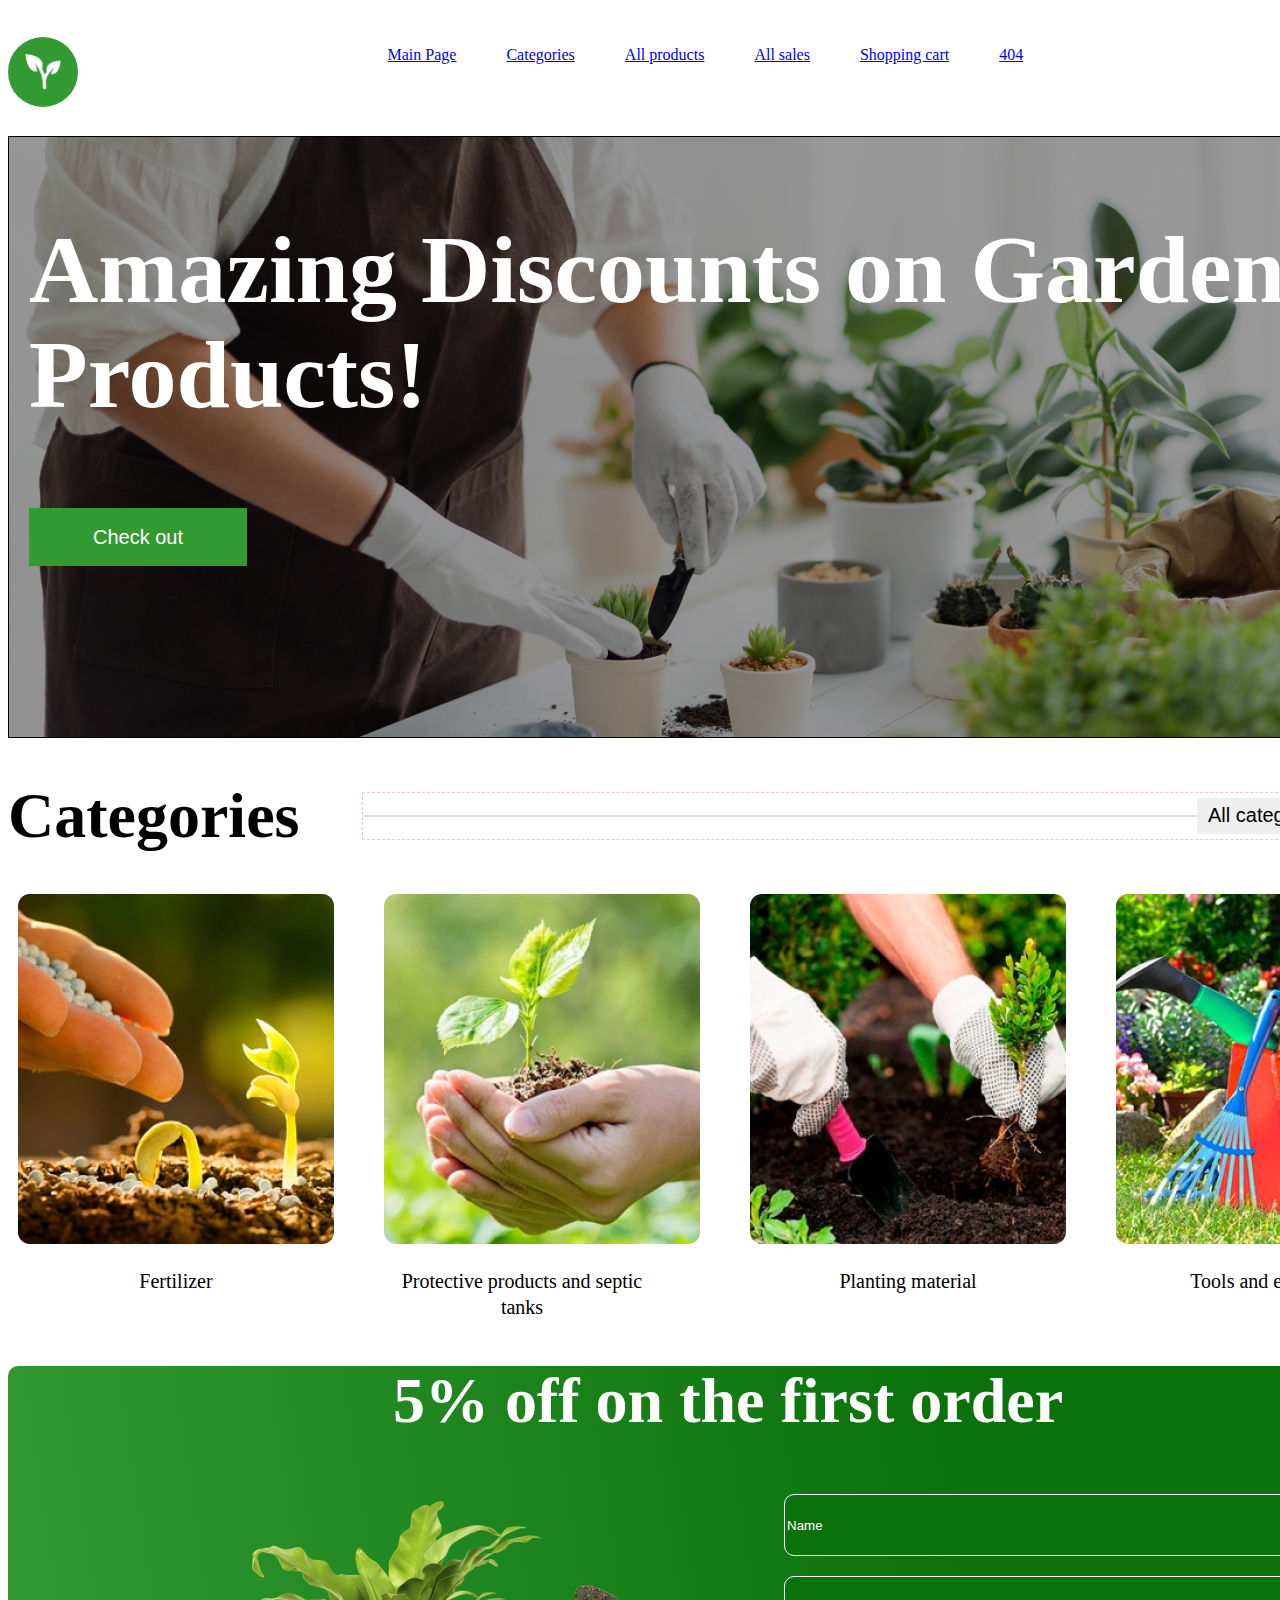
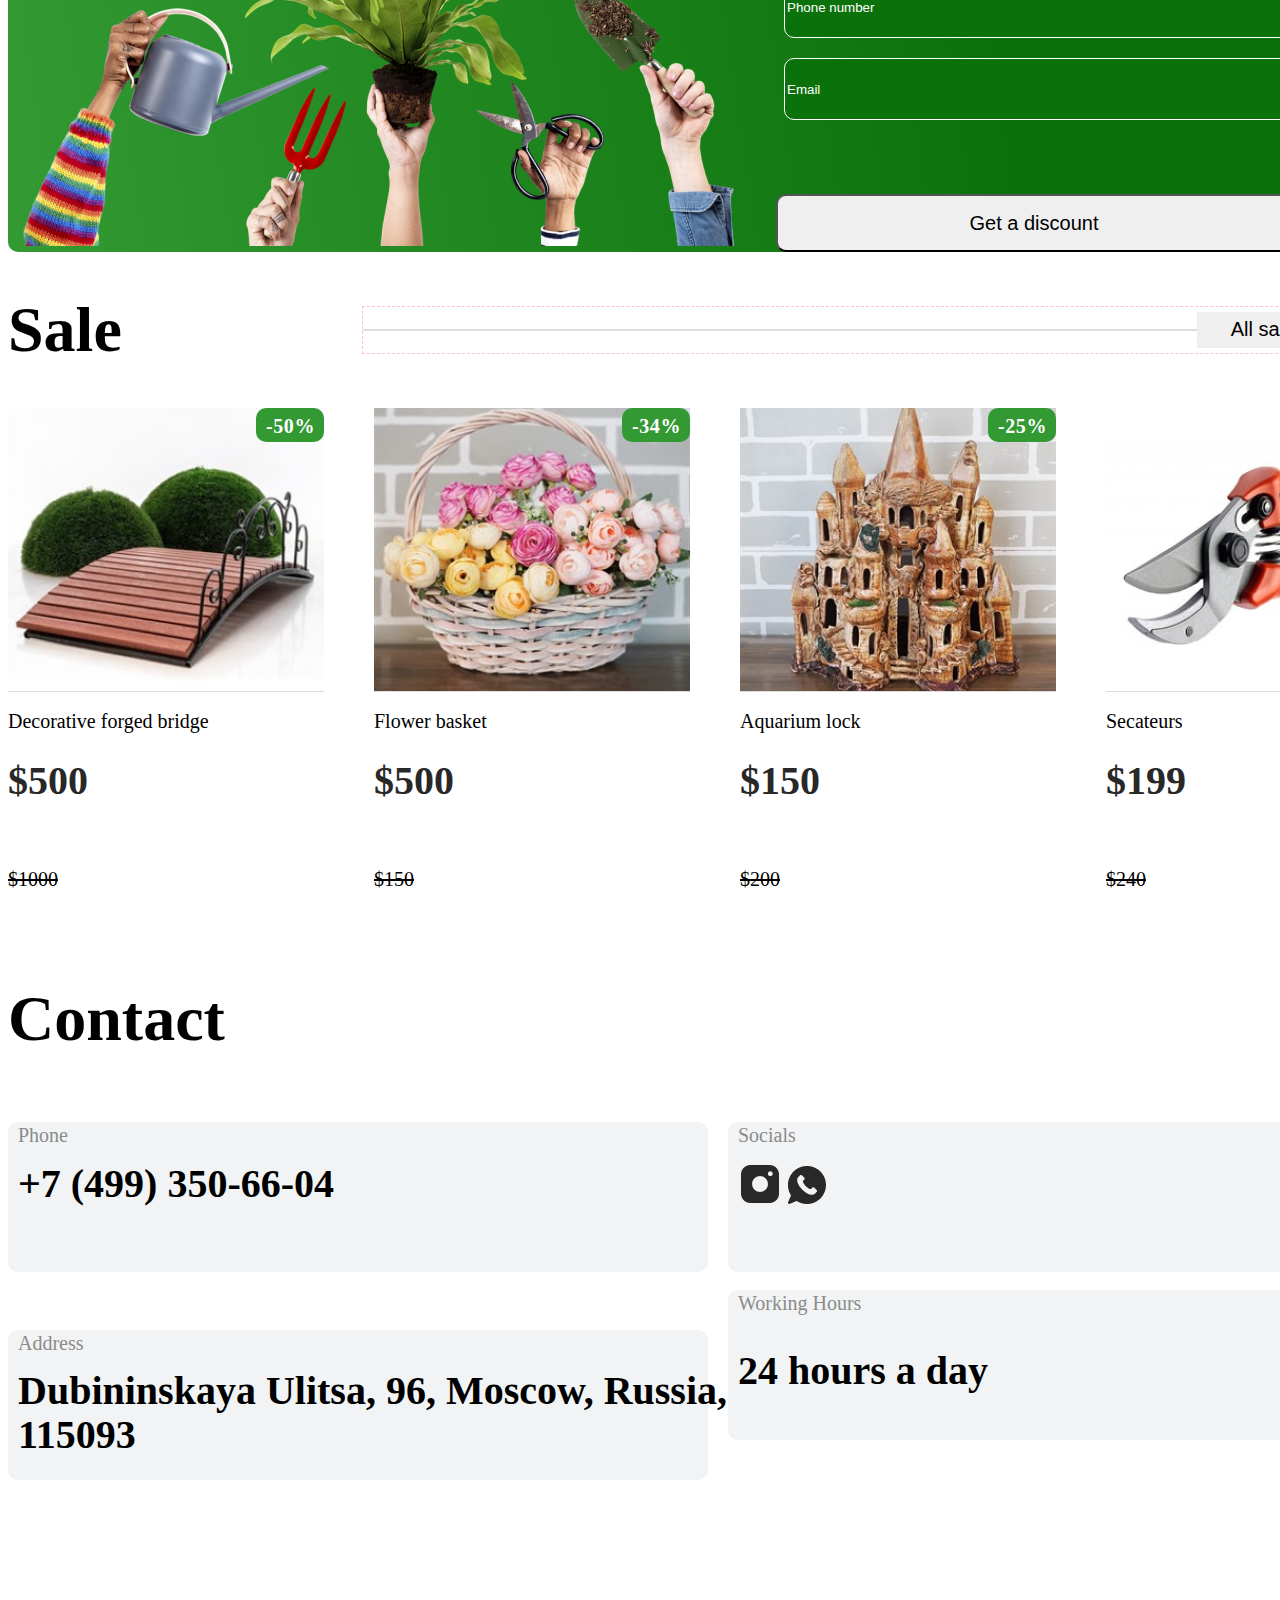
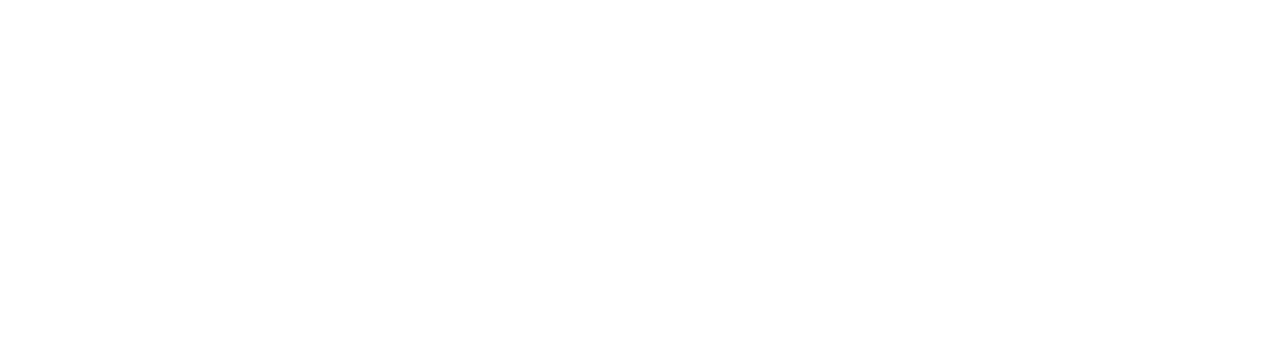
<file: index.html>
<!DOCTYPE html>
<html lang="en">

<head>
    <meta charset="UTF-8">
    <meta name="viewport" content="width=device-width, initial-scale=1.0">
    <title>figma10</title>
    <link href="./style.css" rel="stylesheet">
</head>

<body>
    <!-- header1 -->
    <div class="header1container responsiv">
        <div class="headerlogo responsiv">
            <img src="./img/plant.png" width="36px" height="36px">
        </div>
        <!-- headeryozuv -->
        <div class="headeryozuvlar responsiv">
            <div class="yozuvlarr responsiv">
                <a href="./Main Page.html" id="mainPage">Main Page</a>
                <a href="./Categories.html" id="categories">Categories</a>
                <a href="./All products.html">All products</a>
                <a href="./All sales.html">All sales</a>
                <a href="./Shopping cart.html">Shopping cart</a>
                <a href="./404.html">404</a>
            </div>
            <div>
                <img src="./img/icon.png" alt="">
            </div>

        </div>
    </div>
    <!-- end -->

    <!-- header2 -->
    <div class="header2">
        <div>
            <h2 class="header2text">
                Amazing Discounts on Garden Products!
            </h2>
            <button class="header2button">Check out</button>
        </div>

    </div>

    <!-- end -->

    <!-- header3 -->
    <div class="header3">
        <div>
            <div class="textlar responsiv">
                <h1 class="header3text">Categories</h1>
                <div class="chiziq responsiv">
                    <div class="chizqq"></div>
                    <button class="textbutton">All categories </button>

                </div>
            </div>
            <div class="cardlar responsiv">
                <div>
                    <img src="./img/card1.png" alt="">
                    <p class="card1text">Fertilizer</p>
                </div>
                <div>
                    <img src="./img/card2.png" width="316px">
                    <p class="card1text1">Protective products and septic tanks</p>
                </div>
                <div>
                    <img src="./img/card3.png" alt="">
                    <p class="card1text">Planting material </p>
                </div>
                <div>
                    <img src="./img/card4.png" alt="">
                    <p class="card1text">Tools and equipment</p>
                </div>

            </div>
        </div>

    </div>

    <!-- end -->

    <!-- header4 -->
    <div class="header4">
        <div>
            <h2 class="header4text">5% off on the first order</h2>
        </div>
        <div class="bolacontainer responsiv">
            <!-- rasm -->
            <div>
                <img src="./img/image (8).png" class="leftrasm">

            </div>


            <!-- yozuv -->
            <div class="inputuchun">
                <div class="inputlarr">
                    <input type="text" name="text" id="text" placeholder="Name">
                    <input type="number" name="text" id="text" placeholder="Phone number">
                    <input type="email" name="text" id="text" placeholder="Email">
                </div>
                <br><br>
                <button class="inputbatn">Get a discount</button>


            </div>
        </div>

    </div>
    <!-- end -->

    <!-- header5 -->
    <div class="header5">
        <div class="textlar responsiv">
            <h1 class="header3text">Sale</h1>
            <div class="chiziq responsiv">
                <div class="chizqq"></div>
                <button class="textbutton">All sales</button>

            </div>
        </div>
        <div class="cardlar4 responsiv">
            <div>
                <div class="orqaimg">
                    <div class="foiz">
                        <div>
                            <h2 class="foizz">-50%</h2>
                        </div>
                    </div>

                </div>
                <div class="pastkiqism">
                    <h2 class="pultext">Decorative forged bridge</h2>
                    <div class="pul responsiv">
                        <h2 class="pul1">$500</h2>
                        <p class="pul2">$1000</p>
                    </div>

                </div>

            </div>
            <div>
                <div class="orqaimg2">
                    <div class="foiz">
                        <div>
                            <h2 class="foizz">-34%</h2>
                        </div>
                    </div>

                </div>
                <div class="pastkiqism">
                    <h2 class="pultext">Flower basket</h2>
                    <div class="pul responsiv">
                        <h2 class="pul1">$500</h2>
                        <p class="pul2">$150</p>
                    </div>

                </div>

            </div>
            <!-- card3 -->
            <div>
                <div class="orqaimg3">
                    <div class="foiz">
                        <div>
                            <h2 class="foizz">-25%</h2>
                        </div>
                    </div>

                </div>
                <div class="pastkiqism">
                    <h2 class="pultext">Aquarium lock</h2>
                    <div class="pul responsiv">
                        <h2 class="pul1">$150</h2>
                        <p class="pul2">$200</p>
                    </div>

                </div>

            </div>
            <!-- end -->
            <div>
                <div class="orqaimg4">
                    <div class="foiz">
                        <div>
                            <h2 class="foizz">-17%</h2>
                        </div>
                    </div>

                </div>
                <div class="pastkiqism">
                    <h2 class="pultext">Secateurs</h2>
                    <div class="pul responsiv">
                        <h2 class="pul1">$199</h2>
                        <p class="pul2">$240</p>
                    </div>

                </div>

            </div>

        </div>

    </div>

    <!-- end -->


    <!-- header6 -->
    <div class="header62">
        <div>
            <h2 class="header6texct">Contact</h2>
        </div>
        <div class="bolacontainer responsiv">
            <div>
                <div class="cardorqa">
                    <div class="cardtextt">
                        <h5 class="photee">Phone</h5>
                        <h2 class="nomerrr">+7 (499) 350-66-04</h2>
                    </div>
                    <div class="cardorqa">
                        <div class="cardtextt">
                            <h5 class="photee">Address</h5>
                            <h2 class="nomerr">Dubininskaya Ulitsa, 96, Moscow, Russia, 115093</h2>
                        </div>
                    </div>
                </div>

            </div>
            <div class="card_2">
                <div class="cardorqa">
                    <div class="cardtextt">
                        <h5 class="photee">Socials</h5>
                        <div>
                            <img src="./img/ic-instagram.png" alt="">
                            <img src="./img/ic-whatsapp.png" alt="">
                        </div>
                    </div>
                    <div class="cardorqa">
                        <div class="cardtextt">
                            <h5 class="photeee">Working Hours</h5>
                            <h2 class="nomerr">24 hours a day</h2>
                        </div>
                    </div>
                </div>

            </div>
            <div class="maps">
                <iframe
                    src="https://www.google.com/maps/embed?pb=!1m18!1m12!1m3!1d3064.8956740763406!2d64.42846967650844!3d39.8093318923829!2m3!1f0!2f0!3f0!3m2!1i1024!2i768!4f13.1!3m3!1m2!1s0x3f5009003f1c477b%3A0x920d498788a13e58!2sBuxoro%20psixologiya%20va%20xorijiy%20tillar%20instituti!5e0!3m2!1sru!2s!4v1733133442350!5m2!1sru!2s"
                    width="1440" height="450" style="border:0; margin-top: 200px; ;" allowfullscreen="" loading="lazy"
                    referrerpolicy="no-referrer-when-downgrade"></iframe>
            </div>

        </div>


    </div>

    <!-- end -->













</body>

</html>
</file>
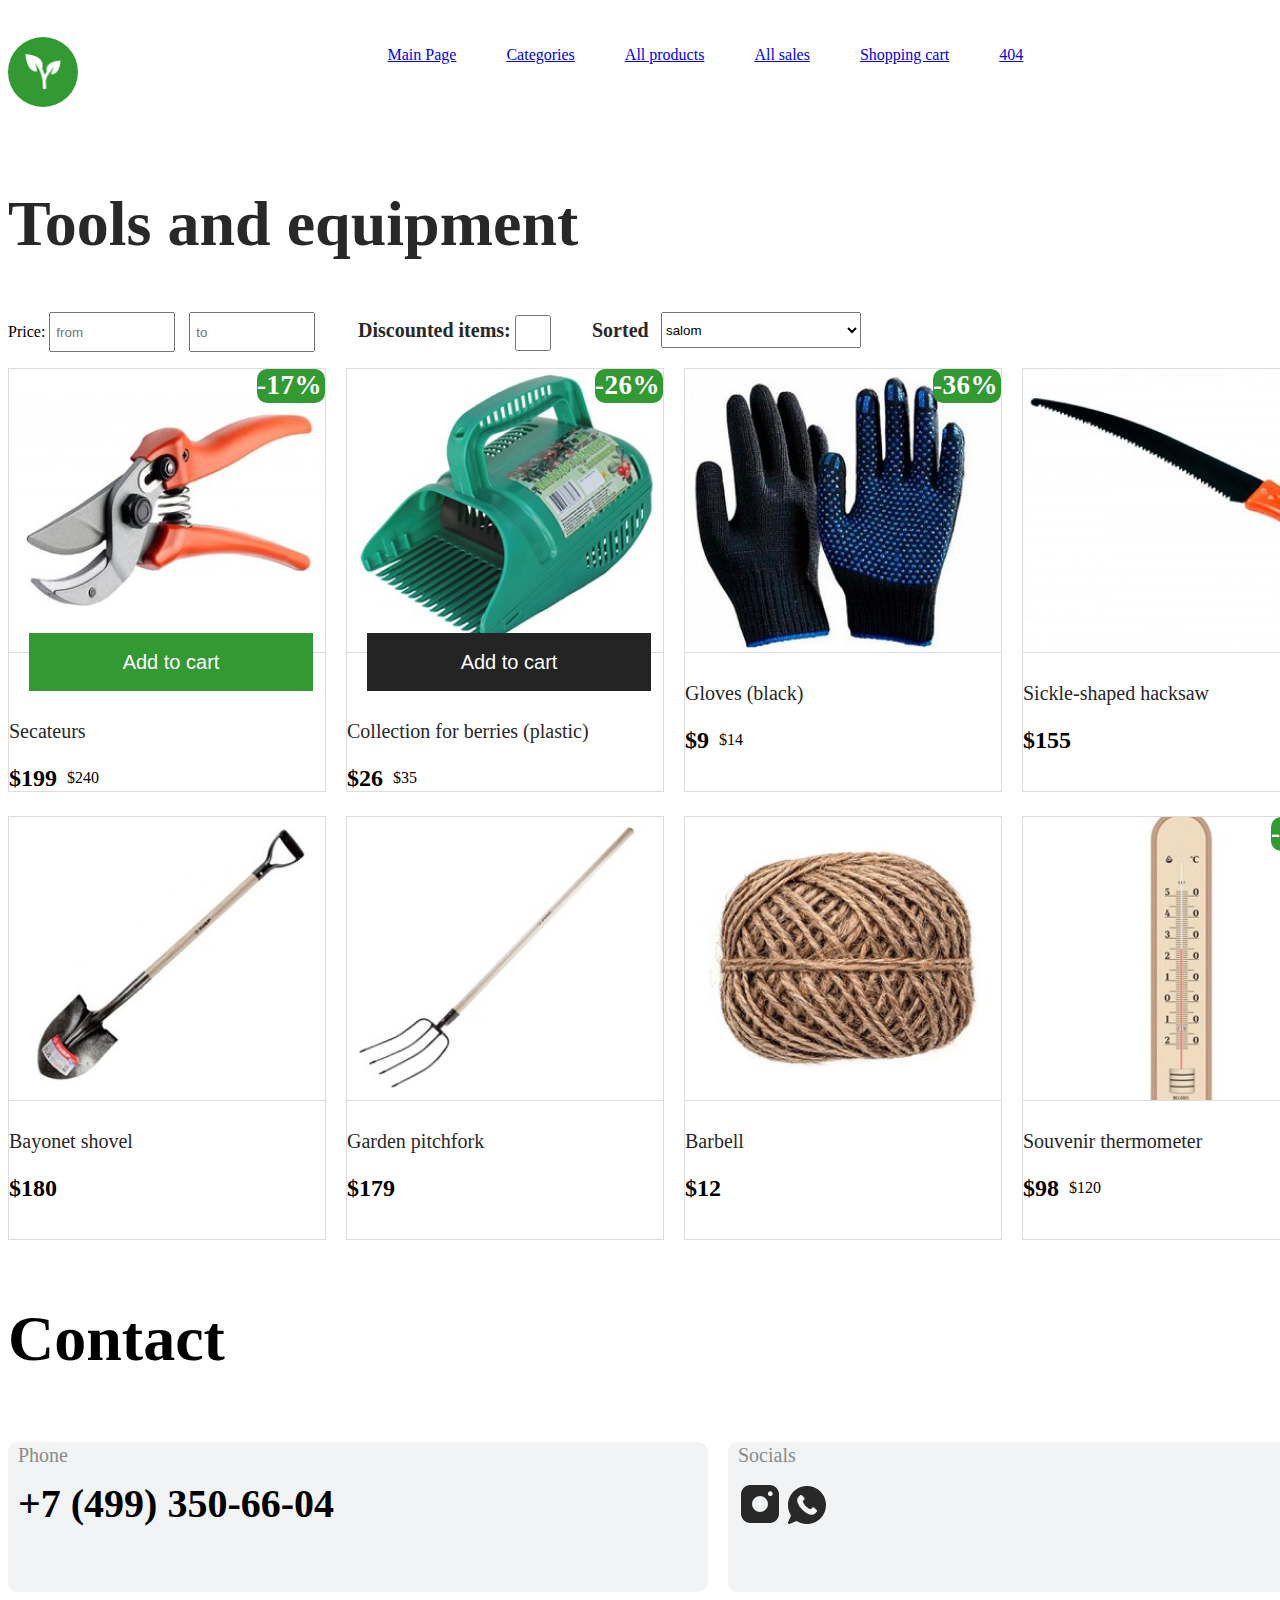
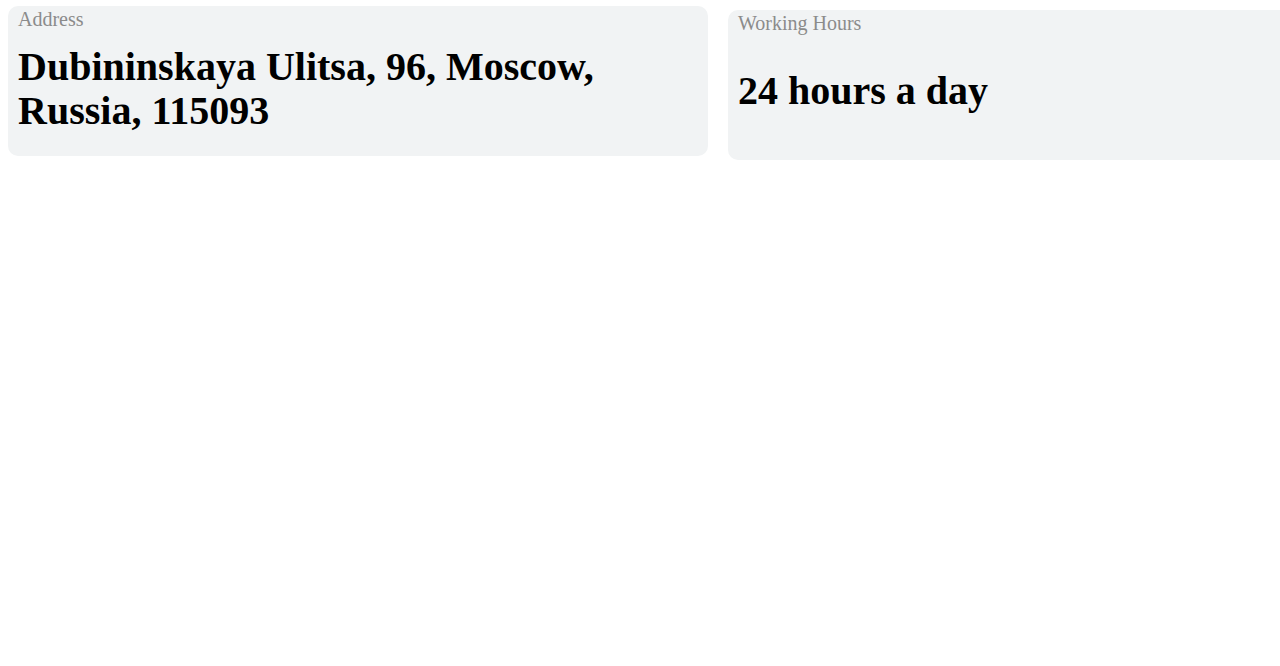
<file: All products.html>
<!DOCTYPE html>
<html lang="en">

<head>
    <meta charset="UTF-8">
    <meta name="viewport" content="width=device-width, initial-scale=1.0">
    <title>figma10</title>
    <link href="./style.css" rel="stylesheet">
</head>

<body>
    <!-- header1 -->
    <div class="header1container responsiv">
        <div class="headerlogo responsiv">
            <img src="./img/plant.png" width="36px" height="36px">
        </div>
        <!-- headeryozuv -->
        <div class="headeryozuvlar responsiv">
            <div class="yozuvlarr responsiv">
                <a href="./Main Page.html">Main Page</a>
                <a href="./Categories.html">Categories</a>
                <a href="./All products.html">All products</a>
                <a href="./All sales.html">All sales</a>
                <a href="./Shopping cart.html">Shopping cart</a>
                <a href="./404.html">404</a>
            </div>
            <div>
                <img src="./img/icon (1).png" alt="">
            </div>
        </div>
    </div>
    <!-- end -->

    <!-- header2 -->
    <div class="containerota3">
        <div>
            <h2 class="header_1text">Tools and equipment</h2>
        </div>
        <div class="inputlar_3 responsiv">
            <div class="filter">
                <label for="price-from">Price:</label>
                <input type="text" id="price-from" placeholder="from">
                <input type="text" id="price-to" placeholder="to">
            </div>

            <div class="chexboxx responsiv">
                <h2 class="discounn"> Discounted items: </h2>
                <input type="checkbox" id="myCheck">
                <p id="text" style="display:none">Checkbox is CHECKED!</p>
            </div>
            <div class="responsiv">
                <h4 class="selekttext">Sorted</h4>
                <select name="text" id="textt">
                    <option value="salom">salom</option>
                    <option value="salom">salom</option>
                    <option value="salom">salom</option>
                    <option value="salom">salom</option>
                </select>
            </div>
        </div>
        <!-- navber -->
        <div class="navber responsiv">
            <!-- card1 -->
            <div class="card6talik_1">
                <div class="cardorqaa responsiv ">
                    <div class="foiz">
                        <div class="foizzz">
                            <h2>-17%</h2>
                        </div>
                    </div>

                </div>
                <button class="qaychibutton">Add to cart</button>
                <div>
                    <h4 class="kard1textt">Secateurs</h4>
                    <div class="pul responsiv">
                        <h2>$199</h2>
                        <p>$240</p>
                    </div>

                </div>
            </div>
            <!-- end -->
             <!-- 2 -->
            <div class="card6talik_1">
                <div class="cardorqaa2 responsiv ">
                    <div class="foiz">
                        <div class="foizzz">
                            <h2>-26%</h2>
                        </div>
                    </div>

                </div>
                <button class="qaychibutton2">Add to cart</button>
                <div>
                    <h4 class="kard1textt">Collection for berries (plastic)</h4>
                    <div class="pul responsiv">
                        <h2>$26</h2>
                        <p>$35</p>
                    </div>

                </div>
            </div>
            <!-- end -->
             <!-- 3 -->
            <div class="card6talik_1">
                <div class="cardorqaa3 responsiv ">
                    <div class="foiz">
                        <div class="foizzz">
                            <h2>-36%</h2>
                        </div>
                    </div>

                </div>
                <div>
                    <h4 class="kard1textt">Gloves (black)</h4>
                    <div class="pul responsiv">
                        <h2>$9</h2>
                        <p>$14</p>
                    </div>

                </div>
            </div>
            <!-- end -->
             <!-- 4 -->
            <div class="card6talik_1">
                <div class="cardorqaa4 responsiv ">
                </div>
                <div>
                    <h4 class="kard1textt">Sickle-shaped hacksaw</h4>
                    <div class="pul responsiv">
                        <h2>$155</h2>
                    </div>

                </div>
            </div>
            <!-- end -->
             <!-- 5 -->
            <div class="card6talik_1">
                <div class="cardorqaa5 responsiv ">
                </div>
                <div>
                    <h4 class="kard1textt">Bayonet shovel</h4>
                    <div class="pul responsiv">
                        <h2>$180</h2>
                    </div>

                </div>
            </div>
            <!-- end -->
             <!-- 6 -->
            <div class="card6talik_1">
                <div class="cardorqaa6 responsiv ">
                </div>
                <div>
                    <h4 class="kard1textt">Garden pitchfork</h4>
                    <div class="pul responsiv">
                        <h2>$179</h2>
                  
                    </div>

                </div>
            </div>
            <!-- end -->
             <!-- 7 -->
            <div class="card6talik_1">
                <div class="cardorqaa8 responsiv ">
                </div>
                <div>
                    <h4 class="kard1textt">Barbell</h4>
                    <div class="pul responsiv">
                        <h2>$12</h2>
                   
                    </div>

                </div>
            </div>
            <!-- end -->
             <!-- 8 -->
            <div class="card6talik_1">
                <div class="cardorqaa9 responsiv ">
                    <div class="foiz">
                        <div class="foizzz">
                            <h2>-18%</h2>
                        </div>
                    </div>

                </div>
                <div>
                    <h4 class="kard1textt">Souvenir thermometer</h4>
                    <div class="pul responsiv">
                        <h2>$98</h2>
                        <p>$120</p>
                    </div>

                </div>
            </div>


        </div>


    </div>
    <!-- end -->
    <div class="header6">
        <div>
            <h2 class="header6texct">Contact</h2>
        </div>
        <div class="bolacontainer responsiv">
            <div>
                <div class="cardorqa">
                    <div class="cardtextt">
                        <h5 class="photee">Phone</h5>
                        <h2 class="nomerr">+7 (499) 350-66-04</h2>
                    </div>
                    <div class="cardorqa">
                        <div class="cardtextt">
                            <h5 class="photee">Address</h5>
                            <h2 class="nomerrr">Dubininskaya Ulitsa, 96, Moscow, Russia, 115093</h2>
                        </div>
                    </div>
                </div>

            </div>
            <div class="card_2">
                <div class="cardorqa">
                    <div class="cardtextt">
                        <h5 class="photee">Socials</h5>
                        <div>
                            <img src="./img/ic-instagram.png" alt="">
                            <img src="./img/ic-whatsapp.png" alt="">
                        </div>
                    </div>
                    <div class="cardorqa">
                        <div class="cardtextt">
                            <h5 class="photeee">Working Hours</h5>
                            <h2 class="nomerr">24 hours a day</h2>
                        </div>
                    </div>
                </div>

            </div>
            <div class="maps">
                <iframe
                    src="https://www.google.com/maps/embed?pb=!1m18!1m12!1m3!1d3064.8956740763406!2d64.42846967650844!3d39.8093318923829!2m3!1f0!2f0!3f0!3m2!1i1024!2i768!4f13.1!3m3!1m2!1s0x3f5009003f1c477b%3A0x920d498788a13e58!2sBuxoro%20psixologiya%20va%20xorijiy%20tillar%20instituti!5e0!3m2!1sru!2s!4v1733133442350!5m2!1sru!2s"
                    width="1439" height="450" style="border:0; margin-top: 200px; ;" allowfullscreen="" loading="lazy"
                    referrerpolicy="no-referrer-when-downgrade"></iframe>
            </div>

        </div>


    </div>

















</body>

</html>
</file>
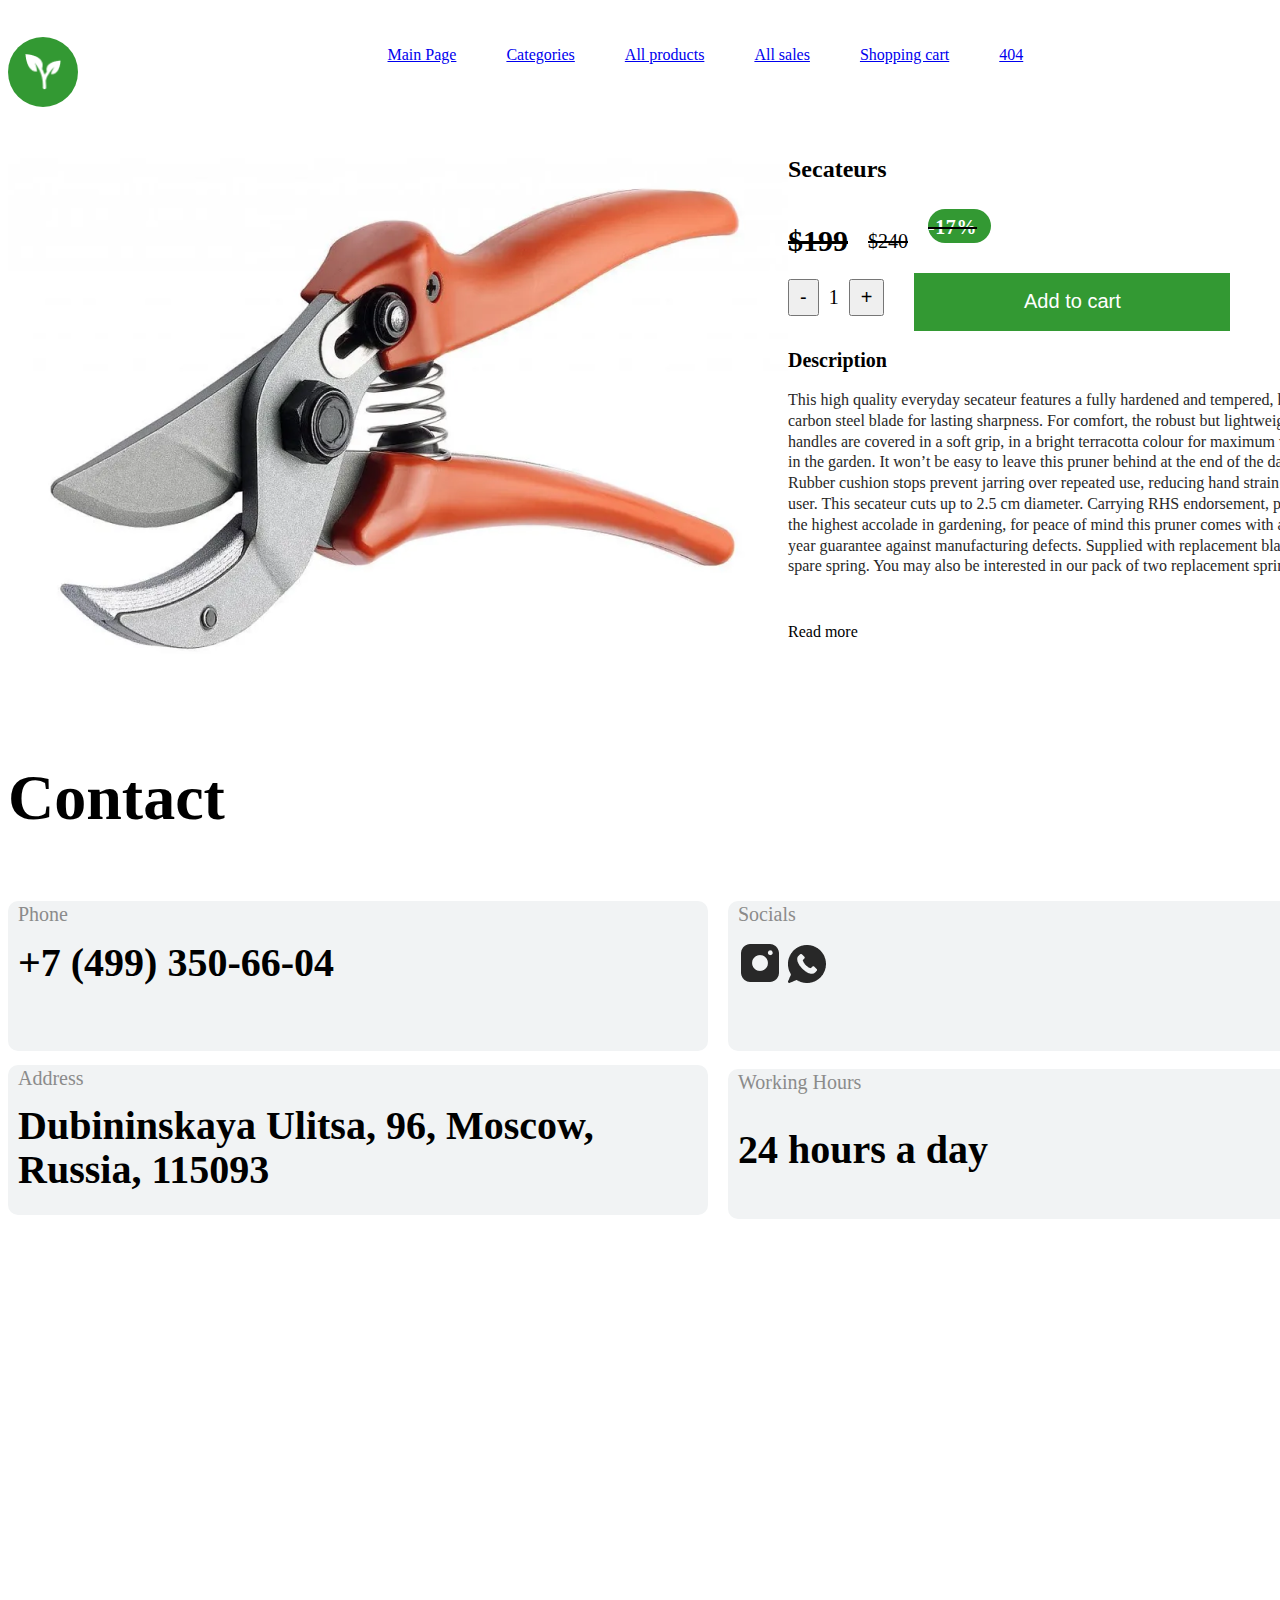
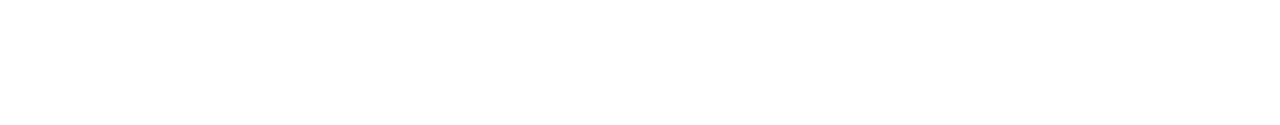
<file: All sales.html>
<!DOCTYPE html>
<html lang="en">

<head>
    <meta charset="UTF-8">
    <meta name="viewport" content="width=device-width, initial-scale=1.0">
    <title>figma10</title>
    <link href="./style.css" rel="stylesheet">
</head>

<body>
    <!-- header1 -->
    <div class="header1container responsiv">
        <div class="headerlogo responsiv">
            <img src="./img/plant.png" width="36px" height="36px">
        </div>
        <!-- headeryozuv -->
        <div class="headeryozuvlar responsiv">
            <div class="yozuvlarr responsiv">
                <a href="./Main Page.html">Main Page</a>
                <a href="./Categories.html">Categories</a>
                <a href="./All products.html">All products</a>
                <a href="./All sales.html">All sales</a>
                <a href="./Shopping cart.html">Shopping cart</a>
                <a href="./404.html">404</a>
            </div>
            <div>
                <img src="./img/icon (1).png" alt="">
            </div>
        </div>
    </div>
    <!-- end -->


    <!-- header2 -->
    <div class="header_2-4 responsiv">
        <!-- rasm -->
        <div>
            <img src="./img/gallery.png" width="780px" height="572px">
        </div>




        <!-- yozuv -->
        <div>
            <h2>Secateurs</h2>
            <div class="pul2 responsiv">
                <h2>$199</h2>
                <p>$240</p>
                <div class="foiz2">
                    <div class="foizzz2">
                        <p>-17%</p>
                    </div>
                </div>
            </div>
            <div class="kopaytirish responsiv">
                <div class="counter">
                    <button onclick="decrement()">-</button>
                    <span id="counterValue">1</span>
                    <button onclick="increment()">+</button>
                </div>

                <script>
                    let counter = 1;

                    function increment() {
                        counter++;
                        document.getElementById("counterValue").innerText = counter;
                    }

                    function decrement() {
                        if (counter > 1) {
                            counter--;
                            document.getElementById("counterValue").innerText = counter;
                        }
                    }

                </script>
                <button class="qaychibutton1">Add to cart</button>
            </div>
            <div>
                <h2 class="qaychitext1">Description</h2>
                <p class="qaychitextt">This high quality everyday secateur features a fully hardened and tempered, high-carbon steel blade
                    for lasting sharpness. For comfort, the robust but lightweight alloy handles are covered in a soft
                    grip, in a bright terracotta colour for maximum visibility in the garden. It won’t be easy to leave
                    this pruner behind at the end of the day! Rubber cushion stops prevent jarring over repeated use,
                    reducing hand strain for the user.
                    This secateur cuts up to 2.5 cm diameter. Carrying RHS endorsement, possibly the highest accolade
                    in gardening, for peace of mind this pruner comes with a ten-year guarantee against manufacturing
                    defects.
                    Supplied with replacement blade and spare spring. You may also be interested in our pack of two
                    replacement springs.</p>
                    <p>Read more</p>
            </div>

        </div>

    </div>

    <!-- end -->
    <div class="header6">
        <div>
            <h2 class="header6texct">Contact</h2>
        </div>
        <div class="bolacontainer responsiv">
            <div>
                <div class="cardorqa">
                    <div class="cardtextt">
                        <h5 class="photee">Phone</h5>
                        <h2 class="nomerr">+7 (499) 350-66-04</h2>
                    </div>
                    <div class="cardorqa">
                        <div class="cardtextt">
                            <h5 class="photee">Address</h5>
                            <h2 class="nomerrr">Dubininskaya Ulitsa, 96, Moscow, Russia, 115093</h2>
                        </div>
                    </div>
                </div>

            </div>
            <div class="card_2">
                <div class="cardorqa">
                    <div class="cardtextt">
                        <h5 class="photee">Socials</h5>
                        <div>
                            <img src="./img/ic-instagram.png" alt="">
                            <img src="./img/ic-whatsapp.png" alt="">
                        </div>
                    </div>
                    <div class="cardorqa">
                        <div class="cardtextt">
                            <h5 class="photeee">Working Hours</h5>
                            <h2 class="nomerr">24 hours a day</h2>
                        </div>
                    </div>
                </div>

            </div>
            <div class="maps">
                <iframe
                    src="https://www.google.com/maps/embed?pb=!1m18!1m12!1m3!1d3064.8956740763406!2d64.42846967650844!3d39.8093318923829!2m3!1f0!2f0!3f0!3m2!1i1024!2i768!4f13.1!3m3!1m2!1s0x3f5009003f1c477b%3A0x920d498788a13e58!2sBuxoro%20psixologiya%20va%20xorijiy%20tillar%20instituti!5e0!3m2!1sru!2s!4v1733133442350!5m2!1sru!2s"
                    width="1439" height="450" style="border:0; margin-top: 200px; ;" allowfullscreen="" loading="lazy"
                    referrerpolicy="no-referrer-when-downgrade"></iframe>
            </div>

        </div>


    </div>




















</body>

</html>
</file>
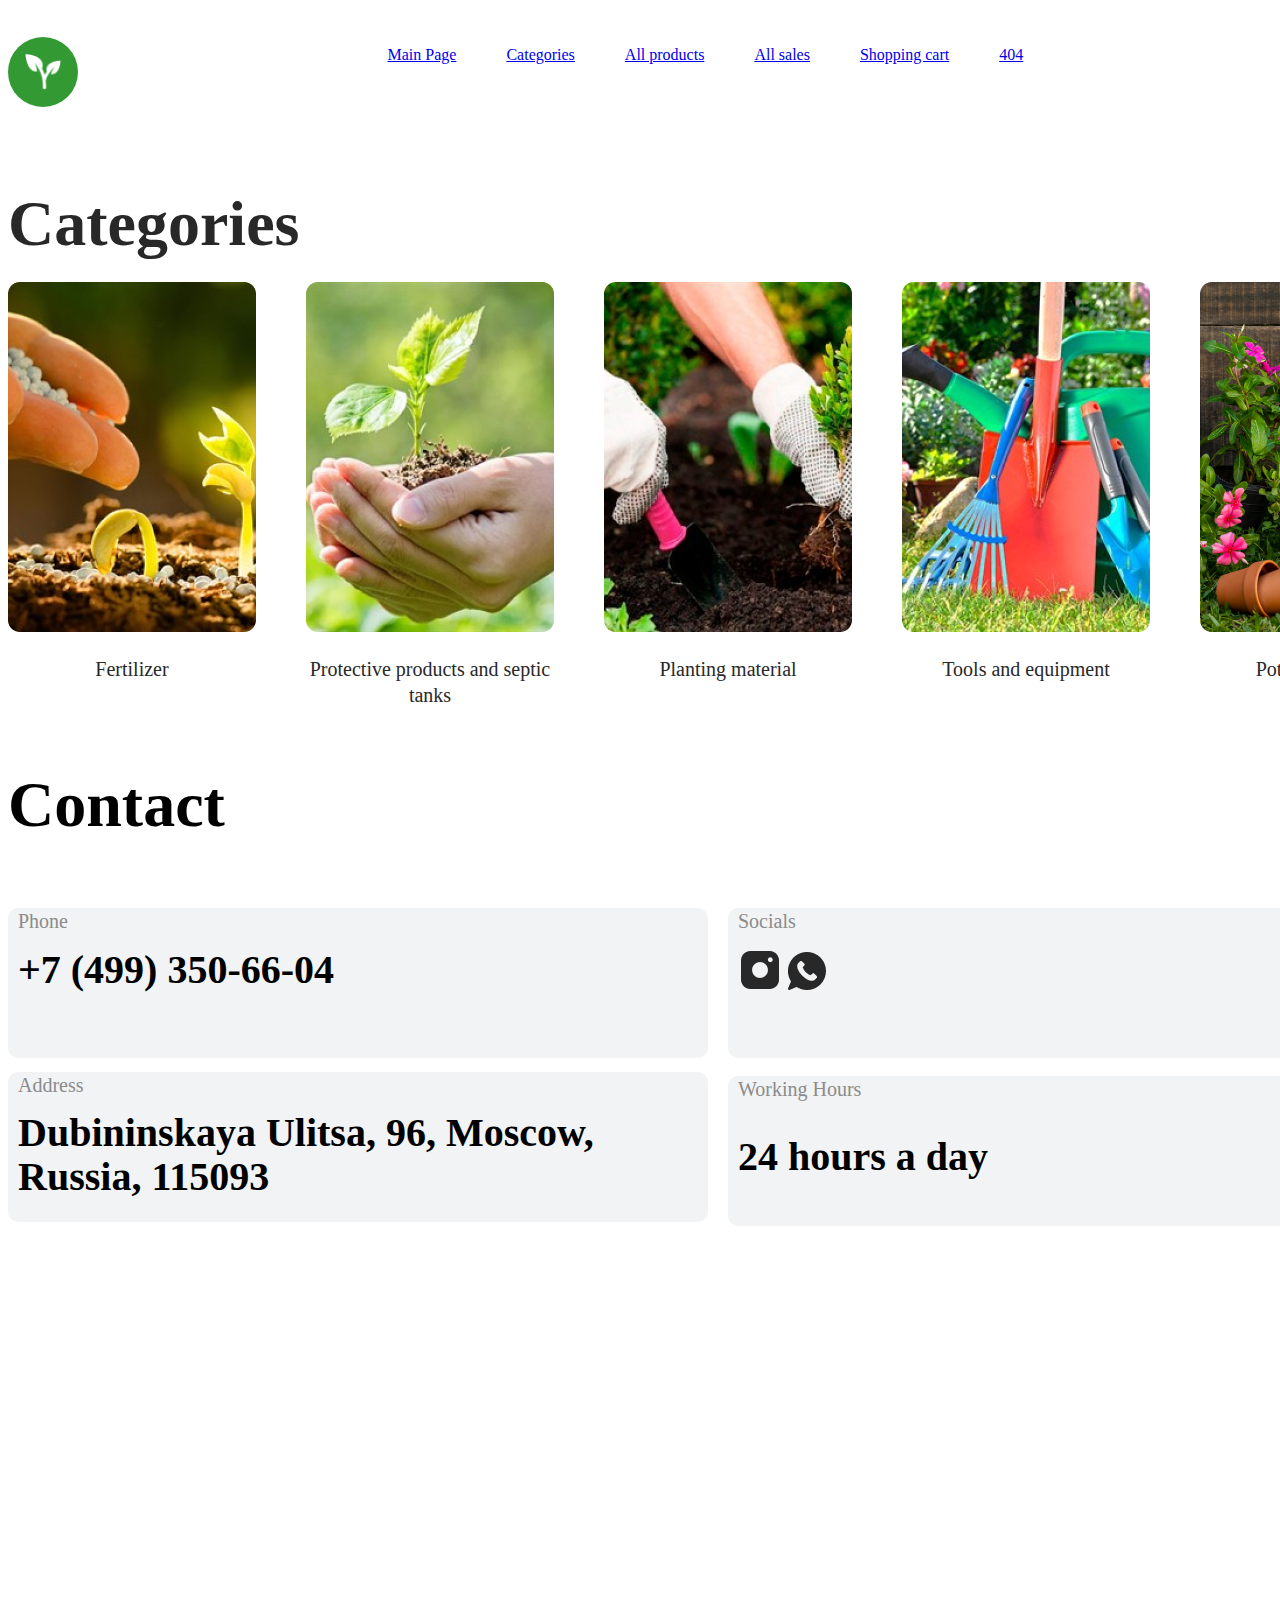
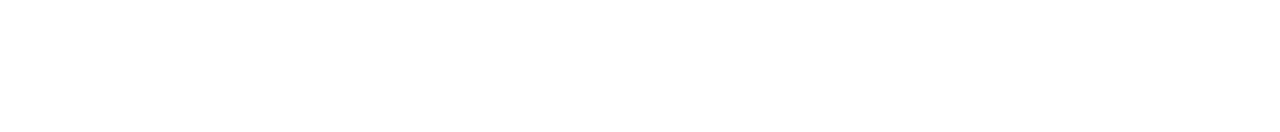
<file: Categories.html>
<!DOCTYPE html>
<html lang="en">

<head>
    <meta charset="UTF-8">
    <meta name="viewport" content="width=device-width, initial-scale=1.0">
    <title>figma10</title>
    <link href="./style.css" rel="stylesheet">
</head>

<body>
    <!-- header1 -->
    <div class="header1container responsiv">
        <div class="headerlogo responsiv">
            <img src="./img/plant.png" width="36px" height="36px">
        </div>
        <!-- headeryozuv -->
        <div class="headeryozuvlar responsiv">
            <div class="yozuvlarr responsiv">
                <a href="./Main Page.html">Main Page</a>
                <a href="./Categories.html">Categories</a>
                <a href="./All products.html">All products</a>
                <a href="./All sales.html">All sales</a>
                <a href="./Shopping cart.html">Shopping cart</a>
                <a href="./404.html">404</a>
            </div>
            <div>
                <img src="./img/icon (1).png" alt="">
            </div>
        </div>
    </div>
    <!-- end -->

    <!-- header2 -->
    <div class="header_2">
        <div>
            <h2 class="header2textt">Categories</h2>
        </div>
        <div class="cardlarcontainer responsiv">
            <div class="cardlar6talik">
                <img src="./img/kard1.png" alt="">
                <p class="kard1text">Fertilizer</p>

            </div>
            <div class="cardlar6talik">
                <img src="./img/kard2.png" alt="">
                <p class="kard1text">Protective products and septic tanks</p>

            </div>
            <div class="cardlar6talik">
                <img src="./img/kard3.png" alt="">
                <p class="kard1text">Planting material	</p>

            </div>
            <div class="cardlar6talik">
                <img src="./img/kard4.png" alt="">
                <p class="kard1text">Tools and equipment</p>

            </div>
            <div class="cardlar6talik">
                <img src="./img/kard5.png" alt="">
                <p class="kard1text">Pots and planters</p>

            </div>
        </div>

    </div>


    <!-- end -->


    <!-- header6 -->
    <div class="header6">
        <div>
            <h2 class="header6texct">Contact</h2>
        </div>
        <div class="bolacontainer responsiv">
            <div>
                <div class="cardorqa">
                    <div class="cardtextt">
                        <h5 class="photee">Phone</h5>
                        <h2 class="nomerr">+7 (499) 350-66-04</h2>
                    </div>
                    <div class="cardorqa">
                        <div class="cardtextt">
                            <h5 class="photee">Address</h5>
                            <h2 class="nomerrr">Dubininskaya Ulitsa, 96, Moscow, Russia, 115093</h2>
                        </div>
                    </div>
                </div>

            </div>
            <div class="card_2">
                <div class="cardorqa">
                    <div class="cardtextt">
                        <h5 class="photee">Socials</h5>
                        <div>
                            <img src="./img/ic-instagram.png" alt="">
                            <img src="./img/ic-whatsapp.png" alt="">
                        </div>
                    </div>
                    <div class="cardorqa">
                        <div class="cardtextt">
                            <h5 class="photeee">Working Hours</h5>
                            <h2 class="nomerr">24 hours a day</h2>
                        </div>
                    </div>
                </div>

            </div>
            <div class="maps">
                <iframe
                    src="https://www.google.com/maps/embed?pb=!1m18!1m12!1m3!1d3064.8956740763406!2d64.42846967650844!3d39.8093318923829!2m3!1f0!2f0!3f0!3m2!1i1024!2i768!4f13.1!3m3!1m2!1s0x3f5009003f1c477b%3A0x920d498788a13e58!2sBuxoro%20psixologiya%20va%20xorijiy%20tillar%20instituti!5e0!3m2!1sru!2s!4v1733133442350!5m2!1sru!2s"
                    width="1439" height="450" style="border:0; margin-top: 200px; ;" allowfullscreen="" loading="lazy"
                    referrerpolicy="no-referrer-when-downgrade"></iframe>
            </div>

        </div>


    </div>

    <!-- end -->
















</body>

</html>
</file>
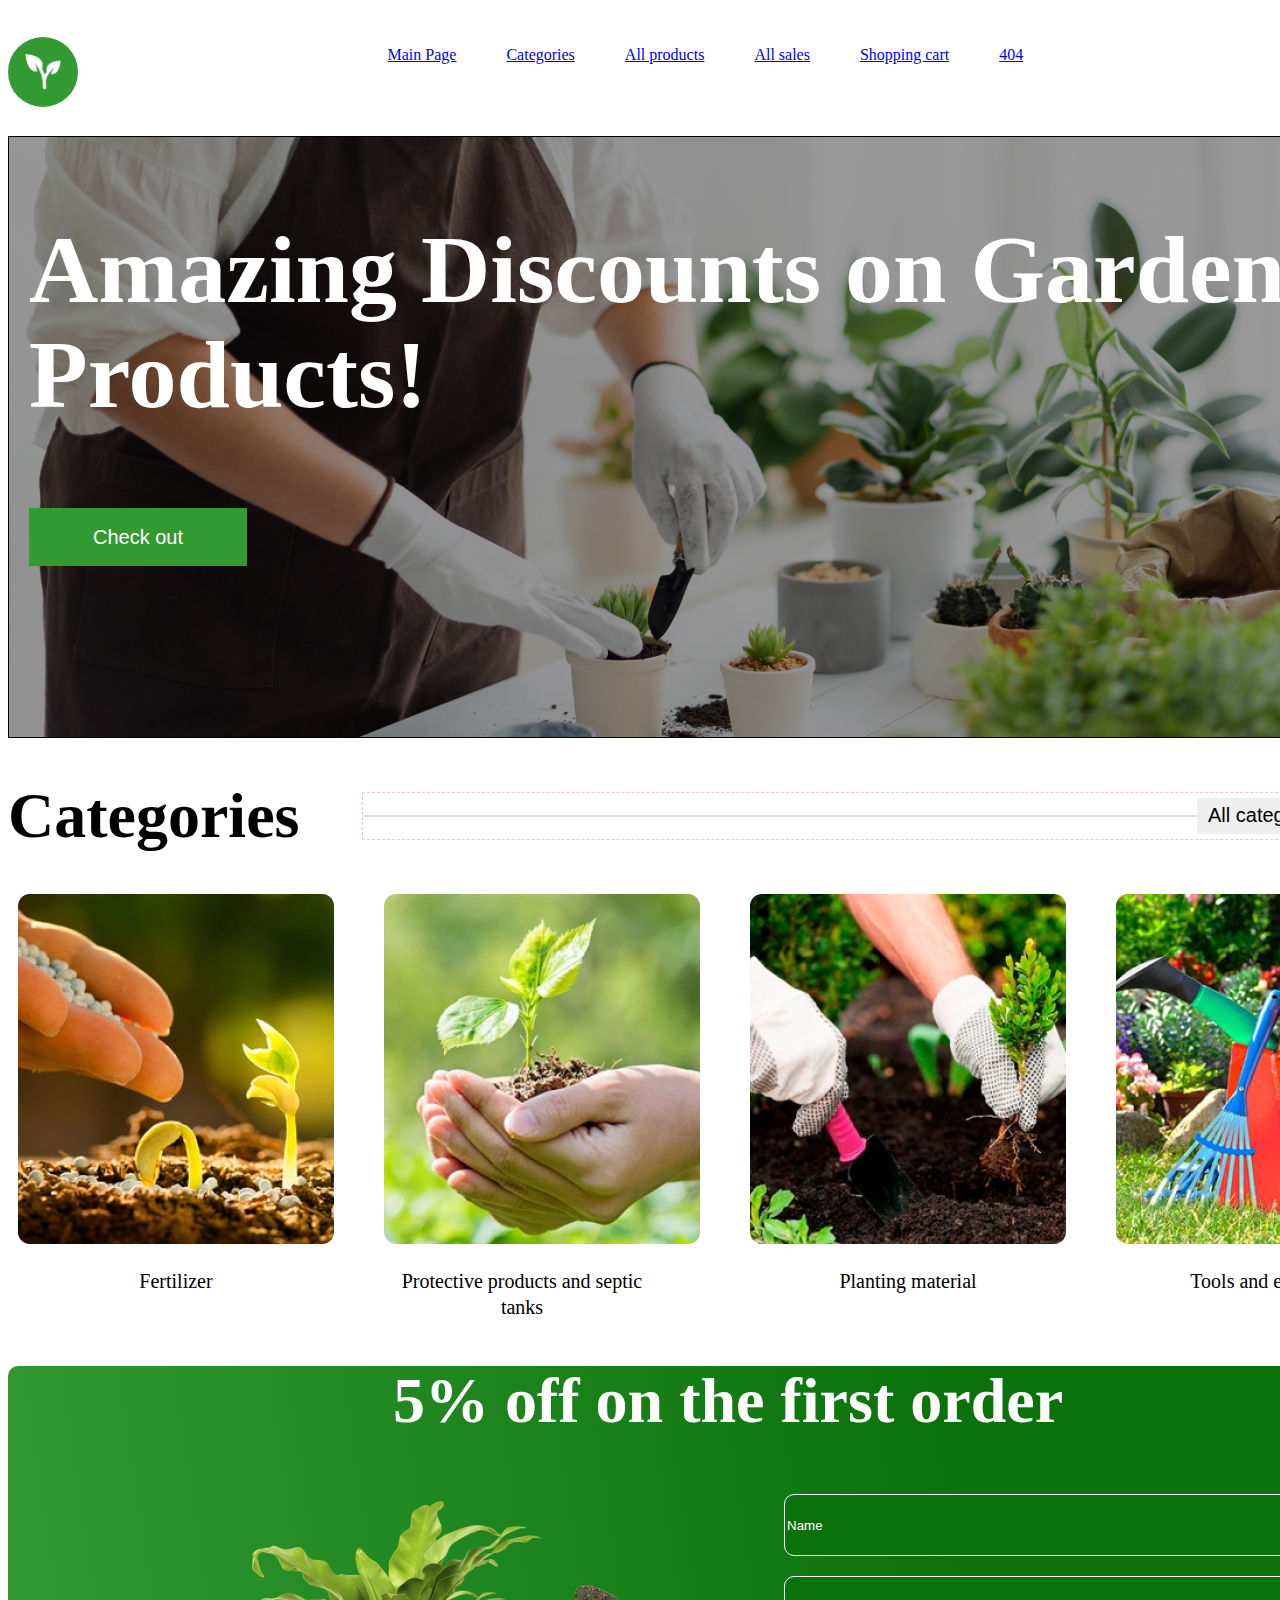
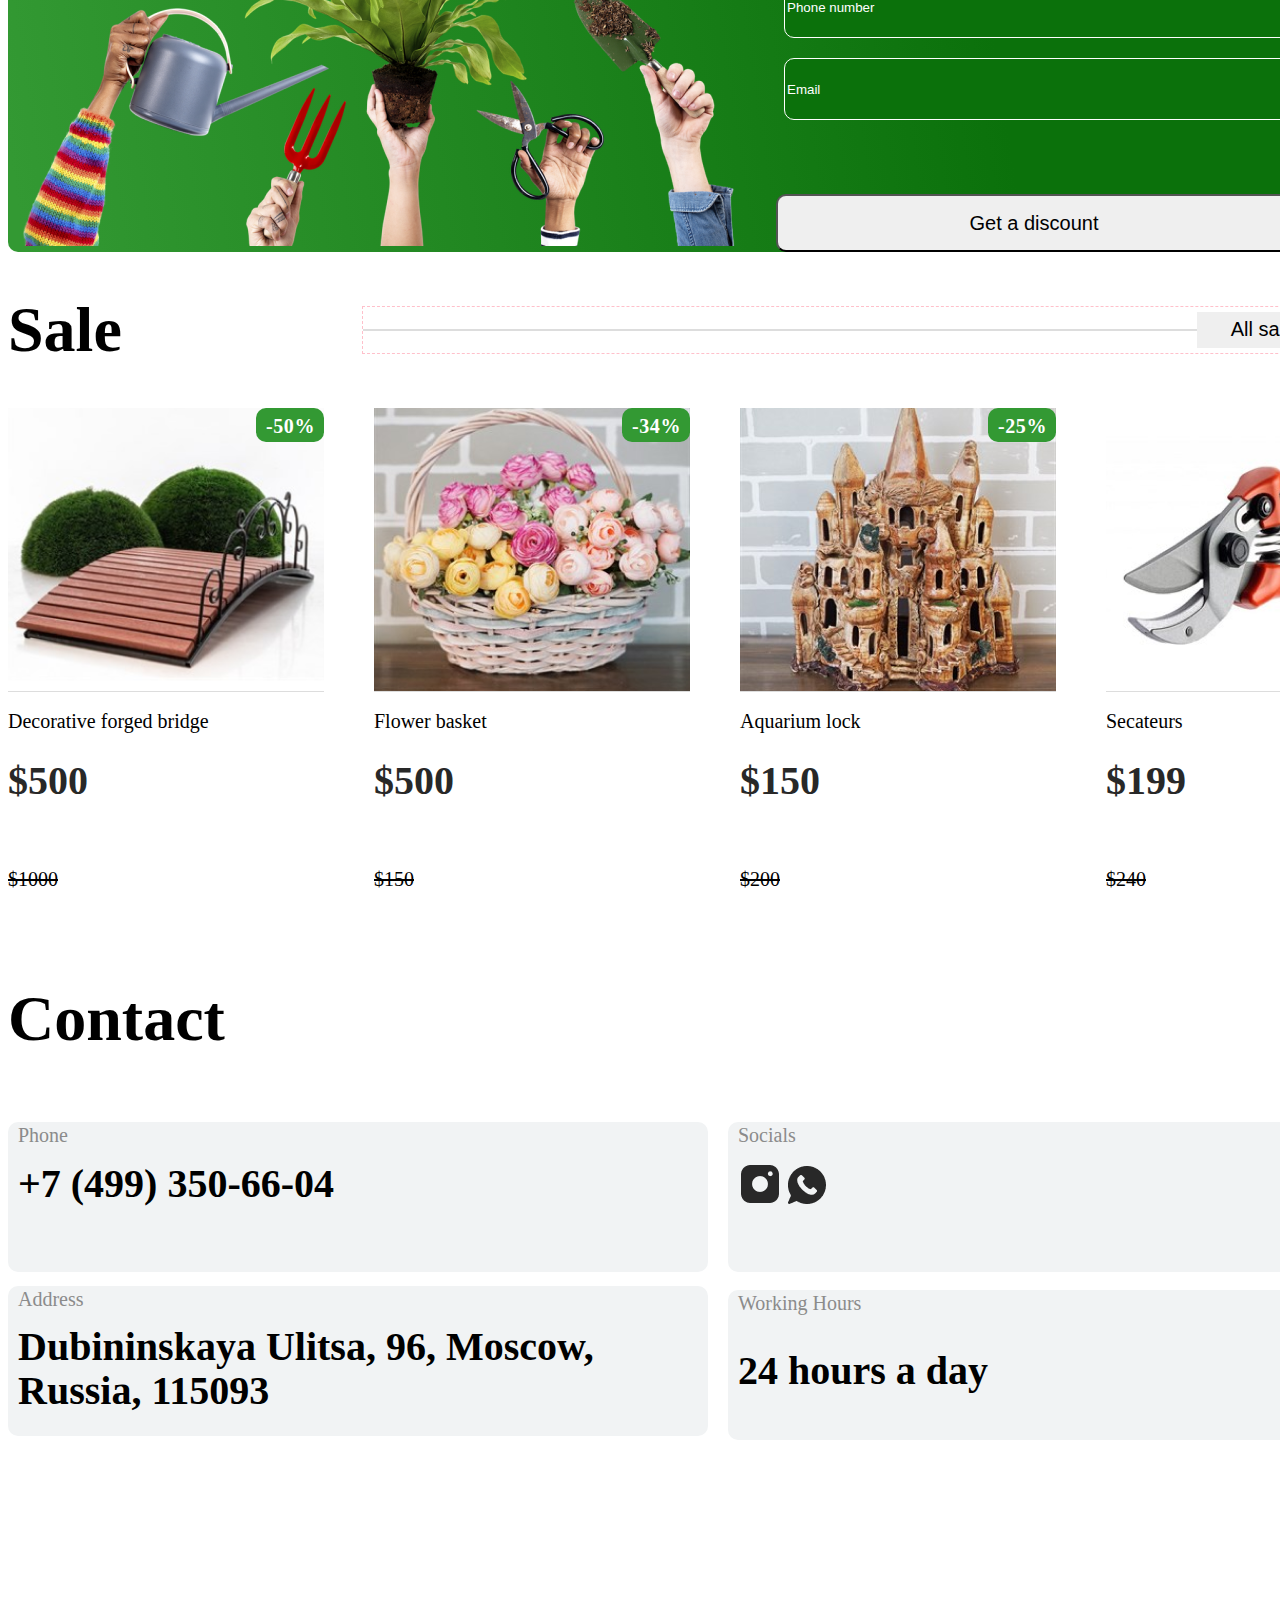
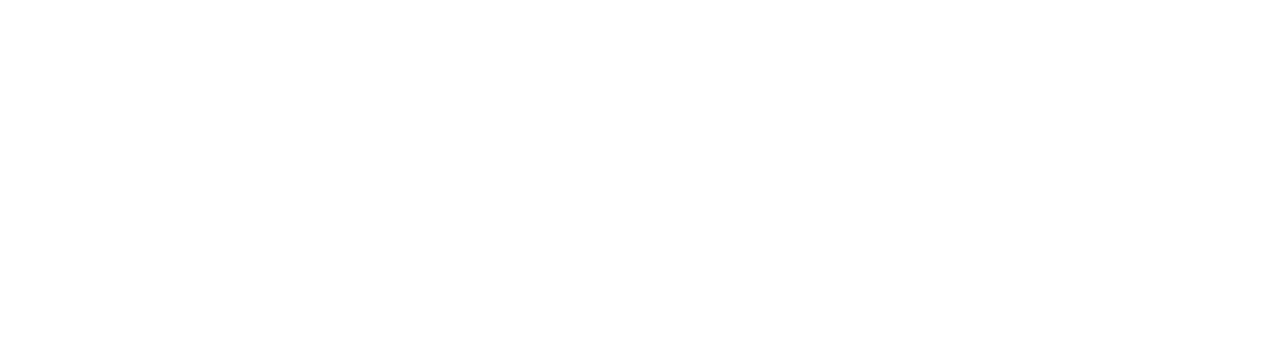
<file: Main Page.html>
<!DOCTYPE html>
<html lang="en">

<head>
    <meta charset="UTF-8">
    <meta name="viewport" content="width=device-width, initial-scale=1.0">
    <title>figma10</title>
    <link href="./style.css" rel="stylesheet">
</head>

<body>
    <!-- header1 -->
    <div class="header1container responsiv">
        <div class="headerlogo responsiv">
            <img src="./img/plant.png" width="36px" height="36px">
        </div>
        <!-- headeryozuv -->
        <div class="headeryozuvlar responsiv">
            <div class="yozuvlarr responsiv">
                <a href="./Main Page.html" id="mainPage">Main Page</a>
                <a href="./Categories.html" id="categories">Categories</a>
                <a href="./All products.html">All products</a>
                <a href="./All sales.html">All sales</a>
                <a href="./Shopping cart.html">Shopping cart</a>
                <a href="./404.html">404</a>
            </div>
            <div>
                <img src="./img/icon.png" alt="">
            </div>

        </div>
    </div>
    <!-- end -->

    <!-- header2 -->
    <div class="header2">
        <div>
            <h2 class="header2text">
                Amazing Discounts on Garden Products!
            </h2>
            <button class="header2button">Check out</button>
        </div>

    </div>

    <!-- end -->

    <!-- header3 -->
    <div class="header3">
        <div>
            <div class="textlar responsiv">
                <h1 class="header3text">Categories</h1>
                <div class="chiziq responsiv">
                    <div class="chizqq"></div>
                    <button class="textbutton">All categories </button>

                </div>
            </div>
            <div class="cardlar responsiv">
                <div class="hoveruchn">
                    <img src="./img/card1.png" alt="">
                    <p class="card1text">Fertilizer</p>
                </div>
                <div class="hoveruchn">
                    <img src="./img/card2.png" width="316px">
                    <p class="card1text1">Protective products and septic tanks</p>
                </div>
                <div class="hoveruchn">
                    <img src="./img/card3.png" alt="">
                    <p class="card1text">Planting material </p>
                </div>
                <div class="hoveruchn">
                    <img src="./img/card4.png" alt="">
                    <p class="card1text">Tools and equipment</p>
                </div>

            </div>
        </div>

    </div>

    <!-- end -->

    <!-- header4 -->
    <div class="header4">
        <div>
            <h2 class="header4text">5% off on the first order</h2>
        </div>
        <div class="bolacontainer responsiv">
            <!-- rasm -->
            <div>
                <img src="./img/image (8).png" class="leftrasm">

            </div>


            <!-- yozuv -->
            <div class="inputuchun">
                <div class="inputlarr">
                    <input type="text" name="text" id="text" placeholder="Name">
                    <input type="number" name="text" id="text" placeholder="Phone number">
                    <input type="email" name="text" id="text" placeholder="Email">
                </div>
                <br><br>
                <button class="inputbatn">Get a discount</button>


            </div>
        </div>

    </div>
    <!-- end -->

    <!-- header5 -->
    <div class="header5">
        <div class="textlar responsiv">
            <h1 class="header3text">Sale</h1>
            <div class="chiziq responsiv">
                <div class="chizqq"></div>
                <button class="textbutton">All sales</button>

            </div>
        </div>
        <div class="cardlar4 responsiv">
            <div>
                <div class="orqaimg">
                    <div class="foiz">
                        <div>
                            <h2 class="foizz">-50%</h2>
                        </div>
                    </div>

                </div>
                <div class="pastkiqism">
                    <h2 class="pultext">Decorative forged bridge</h2>
                    <div class="pul responsiv">
                        <h2 class="pul1">$500</h2>
                        <p class="pul2">$1000</p>
                    </div>

                </div>

            </div>
            <div>
                <div class="orqaimg2">
                    <div class="foiz">
                        <div>
                            <h2 class="foizz">-34%</h2>
                        </div>
                    </div>

                </div>
                <div class="pastkiqism">
                    <h2 class="pultext">Flower basket</h2>
                    <div class="pul responsiv">
                        <h2 class="pul1">$500</h2>
                        <p class="pul2">$150</p>
                    </div>

                </div>

            </div>
            <!-- card3 -->
            <div>
                <div class="orqaimg3">
                    <div class="foiz">
                        <div>
                            <h2 class="foizz">-25%</h2>
                        </div>
                    </div>

                </div>
                <div class="pastkiqism">
                    <h2 class="pultext">Aquarium lock</h2>
                    <div class="pul responsiv">
                        <h2 class="pul1">$150</h2>
                        <p class="pul2">$200</p>
                    </div>

                </div>

            </div>
            <!-- end -->
            <div>
                <div class="orqaimg4">
                    <div class="foiz">
                        <div>
                            <h2 class="foizz">-17%</h2>
                        </div>
                    </div>

                </div>
                <div class="pastkiqism">
                    <h2 class="pultext">Secateurs</h2>
                    <div class="pul responsiv">
                        <h2 class="pul1">$199</h2>
                        <p class="pul2">$240</p>
                    </div>

                </div>

            </div>

        </div>

    </div>

    <!-- end -->


    <!-- header6 -->
    <div class="header62">
        <div>
            <h2 class="header6texct">Contact</h2>
        </div>
        <div class="bolacontainer responsiv">
            <div>
                <div class="cardorqa">
                    <div class="cardtextt">
                        <h5 class="photee">Phone</h5>
                        <h2 class="nomerr">+7 (499) 350-66-04</h2>
                    </div>
                    <div class="cardorqa">
                        <div class="cardtextt">
                            <h5 class="photee">Address</h5>
                            <h2 class="nomerrr">Dubininskaya Ulitsa, 96, Moscow, Russia, 115093</h2>
                        </div>
                    </div>
                </div>

            </div>
            <div class="card_2">
                <div class="cardorqa">
                    <div class="cardtextt">
                        <h5 class="photee">Socials</h5>
                        <div>
                            <img src="./img/ic-instagram.png" alt="">
                            <img src="./img/ic-whatsapp.png" alt="">
                        </div>
                    </div>
                    <div class="cardorqa">
                        <div class="cardtextt">
                            <h5 class="photeee">Working Hours</h5>
                            <h2 class="nomerr">24 hours a day</h2>
                        </div>
                    </div>
                </div>

            </div>
            <div class="maps">
                <iframe
                    src="https://www.google.com/maps/embed?pb=!1m18!1m12!1m3!1d3064.8956740763406!2d64.42846967650844!3d39.8093318923829!2m3!1f0!2f0!3f0!3m2!1i1024!2i768!4f13.1!3m3!1m2!1s0x3f5009003f1c477b%3A0x920d498788a13e58!2sBuxoro%20psixologiya%20va%20xorijiy%20tillar%20instituti!5e0!3m2!1sru!2s!4v1733133442350!5m2!1sru!2s"
                    width="1440" height="450" style="border:0; margin-top: 200px; ;" allowfullscreen="" loading="lazy"
                    referrerpolicy="no-referrer-when-downgrade"></iframe>
            </div>

        </div>


    </div>

    <!-- end -->













</body>

</html>
</file>
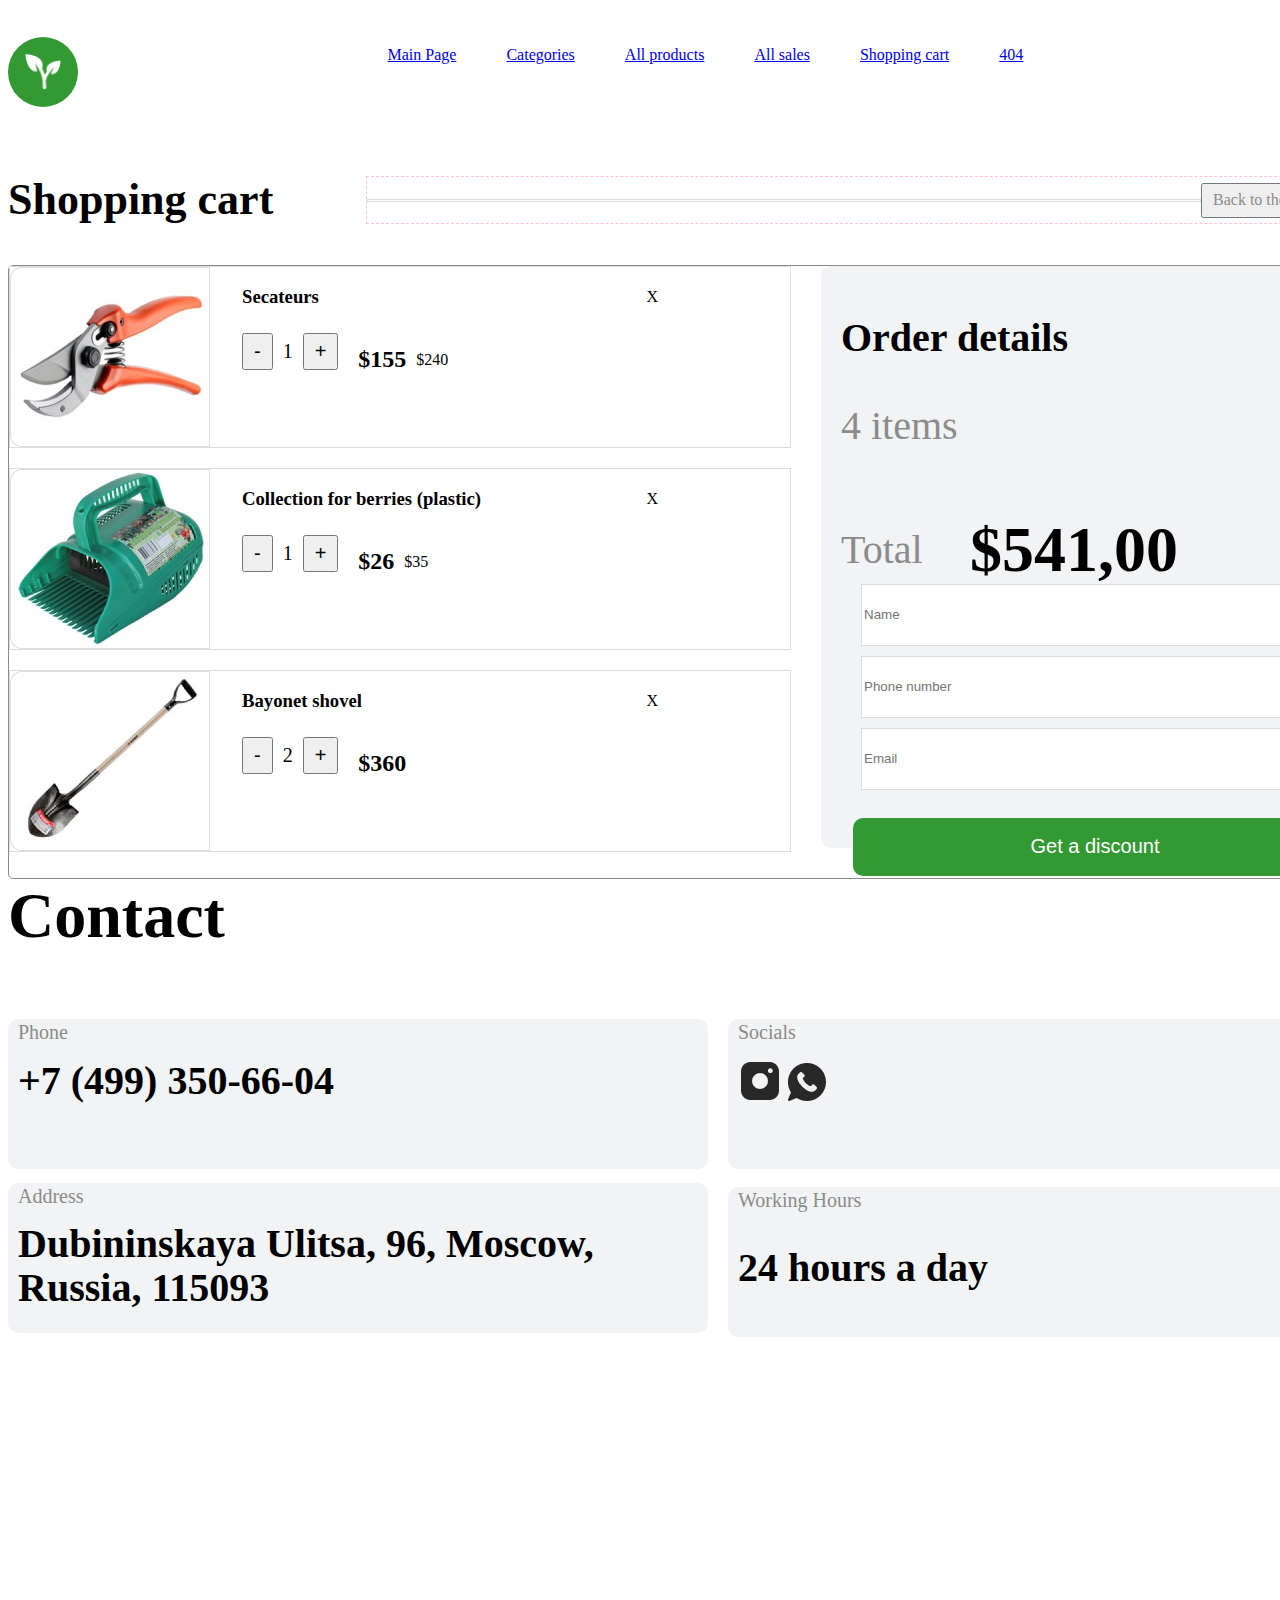
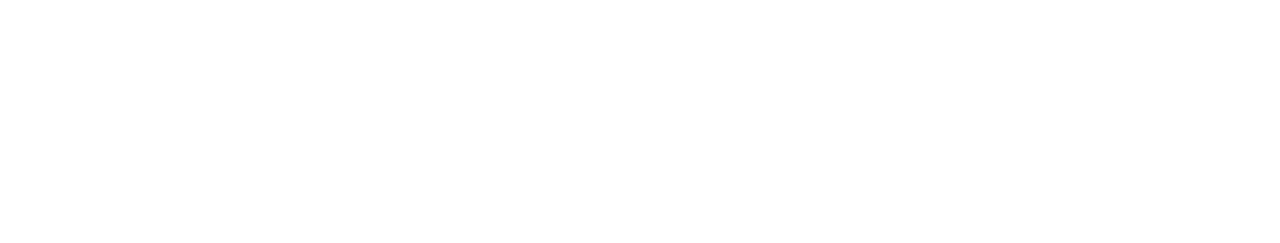
<file: Shopping cart.html>
<!DOCTYPE html>
<html lang="en">

<head>
    <meta charset="UTF-8">
    <meta name="viewport" content="width=device-width, initial-scale=1.0">
    <title>figma10</title>
    <link href="./style.css" rel="stylesheet">
</head>

<body>
    <!-- header1 -->
    <div class="header1container responsiv">
        <div class="headerlogo responsiv">
            <img src="./img/plant.png" width="36px" height="36px">
        </div>
        <!-- headeryozuv -->
        <div class="headeryozuvlar responsiv">
            <div class="yozuvlarr responsiv">
                <a href="./Main Page.html">Main Page</a>
                <a href="./Categories.html">Categories</a>
                <a href="./All products.html">All products</a>
                <a href="./All sales.html">All sales</a>
                <a href="./Shopping cart.html">Shopping cart</a>
                <a href="./404.html">404</a>
            </div>
            <div>
                <img src="./img/icon (1).png" alt="">
            </div>
        </div>
    </div>
    <!-- yozuv -->
    <div class="shopingota">
        <div class="textlar2 responsiv">
            <h1 class="header3text3">Shopping cart</h1>
            <div class="chiziq responsiv">
                <div class="chizqq"></div>
                <button class="textbutton2">Back to the store</button>

            </div>
        </div>

        <div class="shopingcardd responsiv">
            <div class="shopingleft">
                <div class="qaychii responsiv">
                    <img src="./img/leftqaychi.png" alt="">
                    <div class="rigtyozuv responsiv">
                        <h3>Secateurs</h3>
                        <p>X</p>
                        <div class="kopaytirish responsiv">
                            <div class="counter">
                                <button onclick="decrement(1)">-</button>
                                <span id="counterValue1">1</span>
                                <button onclick="increment(1)">+</button>
                            </div>
                            <div class="pul3 responsiv">
                                <h2>$155</h2>
                                <p>$240</p>
                            </div>
                        </div>
                    </div>
                </div>
                
                <div class="qaychii responsiv">
                    <img src="./img/nasoz.png" alt="">
                    <div class="rigtyozuv responsiv">
                        <h3>Collection for berries (plastic)</h3>
                        <p>X</p>
                        <div class="kopaytirish responsiv">
                            <div class="counter">
                                <button onclick="decrement(2)">-</button>
                                <span id="counterValue2">1</span>
                                <button onclick="increment(2)">+</button>
                            </div>
                            <div class="pul3 responsiv">
                                <h2>$26</h2>
                                <p>$35</p>
                            </div>
                        </div>
                    </div>
                </div>
                
                <div class="qaychii responsiv">
                    <img src="./img/bell.png" alt="">
                    <div class="rigtyozuv responsiv">
                        <h3>Bayonet shovel</h3>
                        <p>X</p>
                        <div class="kopaytirish responsiv">
                            <div class="counter">
                                <button onclick="decrement(3)">-</button>
                                <span id="counterValue3">2</span>
                                <button onclick="increment(3)">+</button>
                            </div>
                            <div class="pul3 responsiv">
                                <h2>$360</h2>
                              
                            </div>
                        </div>
                    </div>
                </div>
                
                <script>
                    let counters = {1: 1, 2: 1, 3: 2};  // har bir blok uchun alohida counter
                
                    function increment(block) {
                        counters[block]++;
                        document.getElementById(`counterValue${block}`).innerText = counters[block];
                    }
                
                    function decrement(block) {
                        if (counters[block] > 1) {
                            counters[block]--;
                            document.getElementById(`counterValue${block}`).innerText = counters[block];
                        }
                    }
                </script>
                
                

            </div>
             <div class="lefttext">
                <div class="leftttext">
                    <h3 class="textt_1">Order details</h3>
                    <p class="textt_2">4 items</p>
                    <div class="pastkinarx responsiv">
                        <h2 class="textt_3">Total</h2>
                        <h2 class="textt_4">$541,00</h2>
                    </div>

                </div>
                <div class="inputuchun2">
                    <div class="inputlarr2">
                        <input type="text" name="text" id="text1" placeholder="Name">
                        <input type="number" name="text" id="text1" placeholder="Phone number">
                        <input type="email" name="text" id="text1" placeholder="Email">
                    </div>
                    
                    <button class="inputbatn2">Get a discount</button>
    
    
                </div>

             </div>
            

        </div>
        
    </div>
    <div class="header6">
        <div>
            <h2 class="header6texct">Contact</h2>
        </div>
        <div class="bolacontainer responsiv">
            <div>
                <div class="cardorqa">
                    <div class="cardtextt">
                        <h5 class="photee">Phone</h5>
                        <h2 class="nomerr">+7 (499) 350-66-04</h2>
                    </div>
                    <div class="cardorqa">
                        <div class="cardtextt">
                            <h5 class="photee">Address</h5>
                            <h2 class="nomerrr">Dubininskaya Ulitsa, 96, Moscow, Russia, 115093</h2>
                        </div>
                    </div>
                </div>

            </div>
            <div class="card_2">
                <div class="cardorqa">
                    <div class="cardtextt">
                        <h5 class="photee">Socials</h5>
                        <div>
                            <img src="./img/ic-instagram.png" alt="">
                            <img src="./img/ic-whatsapp.png" alt="">
                        </div>
                    </div>
                    <div class="cardorqa">
                        <div class="cardtextt">
                            <h5 class="photeee">Working Hours</h5>
                            <h2 class="nomerr">24 hours a day</h2>
                        </div>
                    </div>
                </div>

            </div>
            <div class="maps">
                <iframe
                    src="https://www.google.com/maps/embed?pb=!1m18!1m12!1m3!1d3064.8956740763406!2d64.42846967650844!3d39.8093318923829!2m3!1f0!2f0!3f0!3m2!1i1024!2i768!4f13.1!3m3!1m2!1s0x3f5009003f1c477b%3A0x920d498788a13e58!2sBuxoro%20psixologiya%20va%20xorijiy%20tillar%20instituti!5e0!3m2!1sru!2s!4v1733133442350!5m2!1sru!2s"
                    width="1439" height="450" style="border:0; margin-top: 200px; ;" allowfullscreen="" loading="lazy"
                    referrerpolicy="no-referrer-when-downgrade"></iframe>
            </div>

        </div>


    </div>



















</body>

</html>
</file>
<file: style.css>
.responsiv {
    display: flex;
    flex-wrap: wrap;
}

.header1container {
    width: 1440px;
    height: 128px;
    margin: 0 auto;
    align-items: center;





}

.headerlogo {
    width: 70px;
    height: 70px;
    border-radius: 50%;
    background: #339933;
    justify-content: center;
    align-items: center;




}

.headeryozuvlar {
    width: 80%;
    display: flex;
    margin: 0 auto;
    justify-content: space-between;

}

.yozuvlarr {
    width: 90%;
    justify-content: center;
    gap: 50px;

}

.header2 {
    width: 1440px;
    height: 600px;
    border: 1px solid black;
    margin: 0 auto;
    background-image: url(./img/orqaa.jpg);

}

.header2text {
    width: 1360px;
    height: 212px;
    font-family: Montserrat;
    font-size: 96px;
    font-weight: 700;
    line-height: 105.6px;
    text-align: left;
    text-underline-position: from-font;
    text-decoration-skip-ink: none;
    color: white;
    margin-left: 20px;


}

.header2button {
    width: 218px;
    height: 58px;
    border-radius: var(--radiussmall);
    background: #339933;
    color: white;
    margin-left: 20px;
    border: none;

}

.header3 {
    width: 1440px;
    height: 628px;
    /* border: 1px solid black; */
    margin: 0 auto;

}

.header3text {
    width: 354px;
    height: 70px;
    font-family: Montserrat;
    font-size: 64px;
    font-weight: 700;
    line-height: 70.4px;
    text-align: left;
    text-underline-position: from-font;
    text-decoration-skip-ink: none;


}

.card1text {
    width: 316px;
    height: 26px;
    font-family: Montserrat;
    font-size: 20px;
    font-weight: 500;
    line-height: 26px;
    text-align: center;
    text-underline-position: from-font;
    text-decoration-skip-ink: none;


}

.textlar {
    align-items: center;
}

.chiziq {
    width: 1024px;
    height: 46px;
    border: 1px dashed pink;
    align-items: center;


}

.chizqq {
    width: 832px;
    height: 0.5px;
    border: 1px solid #DDDDDD
}

.textbutton {
    width: 142px;
    height: 36px;
    border-radius: var(--radiussmall);
    border: 1px;


}

.cardlar {
    gap: 50px;
    margin-left: 10px;
}

.card1text1 {
    width: 276px;
    height: 52px;
    font-family: Montserrat;
    font-size: 20px;
    font-weight: 500;
    line-height: 26px;
    text-align: center;
    text-underline-position: from-font;
    text-decoration-skip-ink: none;



}

.header4 {
    width: 1440px;
    height: 486px;
    border-radius: 10px;
    margin: 0 auto;
    background: linear-gradient(261.47deg, #0B710B 32.63%, #339933 98.96%);



}

.header4text {
    width: 1296px;
    height: 70px;
    font-family: Montserrat;
    font-size: 64px;
    font-weight: 700;
    line-height: 70.4px;
    text-align: center;
    text-underline-position: from-font;
    text-decoration-skip-ink: none;
    color: #FFFFFF;
    margin: 0 auto;


}

.leftrasm {
    width: 748px;
    height: 360px;
    margin-top: 50px;


}


#text {
    width: 516px;
    height: 58px;
    border-radius: 10px;
    border: none;
    margin-bottom: 20px;
    background-color: #0B710B;
    border: 1px solid white;
    color: #FFFFFF;





}

.inputbatn {
    width: 516px;
    height: 58px;
    border-radius: 10px;



}

.inputlarr {
    margin-bottom: 10px;
    padding: 8px;
    margin-bottom: 10px;

}

.inputuchun {
    width: 516px;
    height: 296px;
    /* border: 1px solid black; */
    margin-top: 50px;
    margin-bottom: 10px;



}

.inputlarr input::placeholder {
    color: white;

}

.header5 {
    width: 1440px;
    height: 532px;
    margin: 0 auto;

}

.cardlar4 {
    width: 1, 360px;
    height: 422px;
    gap: 50px;

}

.orqaimg {
    width: 316px;
    height: 284px;
    background-image: url(./img/img\ \(1\).png);
    display: flex;
    justify-content: end;
}

.orqaimg3 {
    width: 316px;
    height: 284px;
    background-image: url(./img/img\ \(3\).png);
    display: flex;
    justify-content: end;

}

.orqaimg2 {
    width: 316px;
    height: 284px;
    background-image: url(./img/img\ \(2\)\ —\ копия.png);
    display: flex;
    justify-content: end;

}

.orqaimg4 {
    width: 316px;
    height: 284px;
    background-image: url(./img/img\ \(4\).png);
    display: flex;
    justify-content: end;

}

.foiz {
    width: 68px;
    height: 34px;
    border-radius: var(--radiussmall);
    background: #339933;
    border-radius: 10px;





}

.foizz {
    width: 52px;
    height: 26px;
    font-family: Montserrat;
    font-size: 20px;
    font-weight: 600;
    line-height: 26px;
    letter-spacing: 0.03em;
    text-align: left;
    text-underline-position: from-font;
    text-decoration-skip-ink: none;
    color: white;
    margin-top: 5px;
    margin-left: 10px;



}

.pastkiqism {
    width: 316px;
    height: 118px;
    /* border: 1px solid black; */

}

.pul {
    align-items: center;
    gap: 10px;
}

.pultext {
    width: 252px;
    height: 1px;
    font-family: Montserrat;
    font-size: 20px;
    font-weight: 500;
    line-height: 26px;
    text-align: left;
    text-underline-position: from-font;
    text-decoration-skip-ink: none;


}

.pul1 {
    width: 73px;
    height: 44px;
    font-family: Montserrat;
    font-size: 40px;
    font-weight: 600;
    line-height: 44px;
    text-align: left;
    text-underline-position: from-font;
    text-decoration-skip-ink: none;
    color: #282828;


}

.pul2 {
    width: 60px;
    height: 26px;
    font-family: Montserrat;
    font-size: 20px;
    font-weight: 500;
    line-height: 26px;
    text-align: left;
    text-decoration-line: line-through;
    text-underline-position: from-font;
    text-decoration-skip-ink: none;



}

.header6 {
    width: 1440px;
    height: 948px;
    margin: 0 auto;
    margin-top: 30px;


}

.header6texct {
    width: 1360px;
    height: 5px;
    font-family: Montserrat;
    font-size: 64px;
    font-weight: 700;
    line-height: 70.4px;
    text-align: left;
    text-underline-position: from-font;
    text-decoration-skip-ink: none;

}

.bolacontainer {
    width: 1760px;
    height: 758px;
    gap: 20px;



}

.cardorqa {
    width: 700px;
    height: 150px;
    background: #F1F3F4;
    border-radius: 10px;
    margin-top: 80px;



}

.photee {
    width: 67px;
    height: 6px;
    font-family: Montserrat;
    font-size: 20px;
    font-weight: 500;
    line-height: 26px;
    text-align: left;
    text-underline-position: from-font;
    text-decoration-skip-ink: none;
    color: #8B8B8B;


}

.nomerr {
    width: 716px;
    height: 44px;
    font-family: Montserrat;
    font-size: 40px;
    font-weight: 600;
    line-height: 44px;
    text-align: left;
    text-underline-position: from-font;
    text-decoration-skip-ink: none;


}

.cardtextt {
    margin-left: 10px;
}

.photeee {
    width: 154px;
    height: 26px;
    gap: 0px;
    opacity: 0px;
    font-family: Montserrat;
    font-size: 20px;
    font-weight: 500;
    line-height: 26px;
    text-align: left;
    text-underline-position: from-font;
    text-decoration-skip-ink: none;
    color: #8B8B8B;


}

.header_2 {
    width: 1460px;
    height: 528px;
    margin: 0 auto;

}

.header2textt {
    width: 1360px;
    height: 40px;
    font-family: Montserrat;
    font-size: 64px;
    font-weight: 700;
    line-height: 70.4px;
    text-align: left;
    text-underline-position: from-font;
    text-decoration-skip-ink: none;
    color: #282828;


}

.header62 {
    width: 1440px;
    height: 948px;
    margin: 0 auto;
    margin-top: 200px;

}





.cardlar6talik {
    width: 248px;
    height: 350px;
    border-radius: var(--radiusbig);



}

.nomerrr {
    width: 706px;
    height: 88px;
    font-family: Montserrat;
    font-size: 40px;
    font-weight: 600;
    line-height: 44px;
    text-align: left;
    text-underline-position: from-font;
    text-decoration-skip-ink: none;
    
  
    

}

.kard1text {
    width: 248px;
    height: 26px;
    font-family: Montserrat;
    font-size: 20px;
    font-weight: 500;
    line-height: 26px;
    text-align: center;
    text-underline-position: from-font;
    text-decoration-skip-ink: none;
    color: #282828;

}

.cardlarcontainer {
    gap: 50px;
}

.containerota3 {
    width: 1460px;
    height: 1062px;
    /* border: 1px solid black; */
    margin: 0 auto;

}

.header_1text {
    width: 1360px;
    height: 70px;
    font-family: Montserrat;
    font-size: 64px;
    font-weight: 700;
    line-height: 70.4px;
    text-align: left;
    text-underline-position: from-font;
    text-decoration-skip-ink: none;
    color: #282828;

}

.inputlar_3 {
    width: 908px;
    height: 36px;
    /* border: 1px solid black; */

}

.filter {
    width: 350px;
    height: 36px;
    margin-bottom: 20px;
}

.filter input {
    margin-right: 10px;
    padding: 5px;
}

.product {
    display: flex;
    align-items: center;
    margin-top: 20px;
}

.product img {
    width: 100px;
    height: auto;
    margin-right: 20px;
}

.discount {
    background-color: green;
    color: white;
    font-weight: bold;
    padding: 5px;
    border-radius: 5px;
}

#price-from {
    width: 112px;
    height: 26px;
}

#price-to {
    width: 112px;
    height: 26px;
}

#myCheck {
    width: 36px;
    height: 36px;
    gap: 10px;
    border-radius: var(--radiussmall);
    border: 1px 0px 0px 0px;


}

.chexboxx {
    width: 234px;
    height: 36px;


}

.discounn {
    /* width: 182px; */
    height: 26px;
    font-family: Montserrat;
    font-size: 20px;
    font-weight: 600;
    line-height: 26px;
    text-align: left;
    text-underline-position: from-font;
    text-decoration-skip-ink: none;
    color: #282828;
    margin-top: 5px;

}

#textt {
    width: 200px;
    height: 36px;



}

.selekttext {
    width: 69px;
    height: 26px;
    font-family: Montserrat;
    font-size: 20px;
    font-weight: 600;
    line-height: 26px;
    text-align: left;
    text-underline-position: from-font;
    text-decoration-skip-ink: none;
    color: #282828;
    margin-top: 5px;

}

.navber {
    width: 1360px;
    height: 876px;
    margin-top: 20px;
    gap: 20px;


}

.card6talik_1 {
    width: 316px;
    height: 422px;
    border: 1px solid #DDDDDD
}

.cardorqaa {
    width: 316px;
    height: 284px;
    gap: 0px;
    border: 0px 0px 1px 0px;
    background-image: url(./img/qaychi.png);
    justify-content: end;

}

.cardorqaa2 {
    width: 316px;
    height: 284px;
    gap: 0px;
    border: 0px 0px 1px 0px;
    background-image: url(./img/card22.png);
    justify-content: end;

}

.cardorqaa3 {
    width: 316px;
    height: 284px;
    gap: 0px;
    border: 0px 0px 1px 0px;
    background-image: url(./img/card23.png);
    justify-content: end;
}

.cardorqaa4 {
    width: 316px;
    height: 284px;
    gap: 0px;
    border: 0px 0px 1px 0px;
    background-image: url(./img/arra.png);
    justify-content: end;
}

.cardorqaa5 {
    width: 316px;
    height: 284px;
    gap: 0px;
    border: 0px 0px 1px 0px;
    background-image: url(./img/images1.png);
    justify-content: end;
}

.cardorqaa6 {
    width: 316px;
    height: 284px;
    gap: 0px;
    border: 0px 0px 1px 0px;
    background-image: url(./img/images2.png);
    justify-content: end;
}

.cardorqaa8 {
    width: 316px;
    height: 284px;
    gap: 0px;
    border: 0px 0px 1px 0px;
    background-image: url(./img/images3.png);
    justify-content: end;
}

.cardorqaa9 {
    width: 316px;
    height: 284px;
    gap: 0px;
    border: 0px 0px 1px 0px;
    background-image: url(./img/images4.png);
    justify-content: end;
}











.foizzz {
    width: 47px;
    height: 26px;
    font-family: Montserrat;
    font-size: 18px;
    font-weight: 600;
    line-height: 26px;
    letter-spacing: 0.03em;
    text-align: left;
    text-underline-position: from-font;
    text-decoration-skip-ink: none;
    color: #FFFFFF;
    margin-top: -20px;
}

.qaychibutton {
    width: 284px;
    height: 58px;
    background: #339933;
    color: #FFFFFF;
    margin-left: 20px;
    margin-top: -20px;
    border: none;


}

.qaychibutton2 {
    width: 284px;
    height: 58px;
    background: #242424;
    color: #FFFFFF;
    margin-left: 20px;
    margin-top: -20px;
    border: none;

}

.kard1textt {
    width: 252px;
    height: 0.5px;
    font-family: Montserrat;
    font-size: 20px;
    font-weight: 500;
    line-height: 26px;
    text-align: left;
    text-underline-position: from-font;
    text-decoration-skip-ink: none;
    color: #282828;


}

.header_2-4 {
    width: 1360px;
    height: 574px;
    /* border: 1px solid black; */
    margin: 0 auto;


}

.pul2 {
    width: 359px;
    height: 70px;
    /* border: 1px solid black; */
    align-items: center;
    gap: 20px;
}

.foiz2 {
    width: 63px;
    height: 34px;
    background: #339933;
    border-radius: 20px;
    margin-top: -30px;



}

.foizzz2 {
    width: 47px;
    height: 26px;
    font-family: Montserrat;
    font-size: 20px;
    font-weight: 600;
    line-height: 26px;
    letter-spacing: 0.03em;
    text-align: left;
    text-underline-position: from-font;
    text-decoration-skip-ink: none;
    color: #FFFFFF;
    margin-top: -15px;
}

.kopaytirish {
    width: 548px;
    height: 58px;


}

.counter {
    height: 50px;
    display: flex;
    align-items: center;
    gap: 10px;
    font-size: 20px;
}

button {
    padding: 5px 10px;
    font-size: 20px;
}

.qaychibutton1 {
    width: 316px;
    height: 58px;
    background: #339933;
    color: white;
    margin-left: 30px;
    border: none;

}

.qaychitextt {
    width: 548px;
    height: 217px;
    font-family: Montserrat;
    font-size: 16px;
    font-weight: 400;
    line-height: 20.8px;
    text-align: left;
    text-underline-position: from-font;
    text-decoration-skip-ink: none;
    color: #282828;


}

.qaychitext1 {
    width: 548px;
    height: 26px;
    font-family: Montserrat;
    font-size: 20px;
    font-weight: 600;
    line-height: 26px;
    text-align: left;
    text-underline-position: from-font;
    text-decoration-skip-ink: none;


}

.shoppingtsxt {
    width: 1, 360px;
    height: 70px;
    margin: 0 auto;
    border: 1px solid black;
}

.textlar2 {
    width: 1440px;
    align-items: center;
    margin: 0 auto;

}

.shopingota {
    width: 1440px;
    height: 692px;
    margin: 0 auto;


}

.header3text3 {
    width: 358px;
    height: 70px;
    font-family: Montserrat;
    font-size: 44px;
    font-weight: 700;
    line-height: 70.4px;
    text-align: left;
    text-underline-position: from-font;
    text-decoration-skip-ink: none;

}

.shopingcardd {
    width: 1360px;
    height: 612px;
    border: 1px solid #8B8B8B;
    justify-content: space-between;
    border-radius: 5px;

}

.shopingleft {
    width: 780px;
    height: 572px;
    /* border: 1px solid black; */



}

.qaychii {
    width: 780px;
    height: 180px;
    gap: 32px;
    border-radius: var(--radiusbig);
    border: 1px solid #DDDDDD;
    margin-bottom: 20px;
}

.rigtyozuv {
    width: 416px;
    height: 26px;
    align-items: center;
    justify-content: space-between;

}

.pul3 {
    align-items: center;
    gap: 10px;
    margin-left: 20px;
}

.lefttext {
    width: 548px;
    height: 582px;
    background: #F1F3F4;
    border-radius: 10px;

}

.leftttext {
    width: 484px;
    height: 190px;
    padding: 10px;
    margin-left: 10px;

}

.pastkinarx {
    gap: 30px;
    align-items: center;
}

.textt_1 {
    width: 484px;
    height: 44px;
    font-family: Montserrat;
    font-size: 40px;
    font-weight: 700;
    line-height: 44px;
    text-align: left;
    text-underline-position: from-font;
    text-decoration-skip-ink: none;


}

.textt_2 {
    width: 152px;
    height: 22px;
    font-family: Montserrat;
    font-size: 40px;
    font-weight: 500;
    line-height: 52px;
    text-align: left;
    text-underline-position: from-font;
    text-decoration-skip-ink: none;
    color: #8B8B8B;


}

.textt_3 {
    width: 99px;
    height: 52px;
    font-family: Montserrat;
    font-size: 40px;
    font-weight: 500;
    line-height: 52px;
    text-align: left;
    text-underline-position: from-font;
    text-decoration-skip-ink: none;
    color: #8B8B8B;

}

.textt_4 {
    width: 250px;
    height: 70px;
    font-family: Montserrat;
    font-size: 64px;
    font-weight: 700;
    line-height: 70.4px;
    text-align: left;
    text-underline-position: from-font;
    text-decoration-skip-ink: none;

}

.inputuchun2 {
    width: 484px;
    height: 296px;
    margin: 0 auto;
    margin-top: 100px;


}

.inputlarr2 {
    margin-bottom: 10px;
    padding: 8px;
    margin-bottom: 10px;
}

#text1 {
    width: 484px;
    height: 58px;
    border: 1px solid #DDDDDD;
    margin-bottom: 10px;


}

.inputbatn2 {
    width: 484px;
    height: 58px;
    background: #339933;
    color: #FFFFFF;
    border-radius: 10px;
    border: none;


}

.textbutton2 {
    font-family: Montserrat;
    font-size: 16px;
    font-weight: 500;
    line-height: 20.16px;
    text-align: center;
    text-underline-position: from-font;
    text-decoration-skip-ink: none;
    color: #8B8B8B;


}

.teheenddd {
    width: 690.8px;
    height: 530px;
    margin: 0 auto;

}

.rasmlaruchuun {
    width: 690.8px;
    height: 270px;


}

.oxirgibatn {
    width: 209px;
    height: 58px;
    background: #339933;
    color: #FFFFFF;
    border: none;
    border-radius: 20px;

}

.oxirgibatn:hover {
    background-color: red;
}

.oxirgitext1 {
    width: 664px;
    height: 70px;
    font-family: Montserrat;
    font-size: 64px;
    font-weight: 700;
    line-height: 70.4px;
    text-align: center;
    text-underline-position: from-font;
    text-decoration-skip-ink: none;

}

.oxirgitext2 {
    width: 664px;
    height: 52px;
    font-family: Montserrat;
    font-size: 20px;
    font-weight: 500;
    line-height: 26px;
    text-align: center;
    text-underline-position: from-font;
    text-decoration-skip-ink: none;
    color: #8B8B8B;


}

.oxirgibatn2 {
    display: flex;
    justify-content: center;
}

.hoveruchn:hover {
    transform: scale(1.1);
}

.activite {
    width: 90px;
    height: 5px;
    border-radius: 2px;
    background-color: greenyellow;

}
</file>
